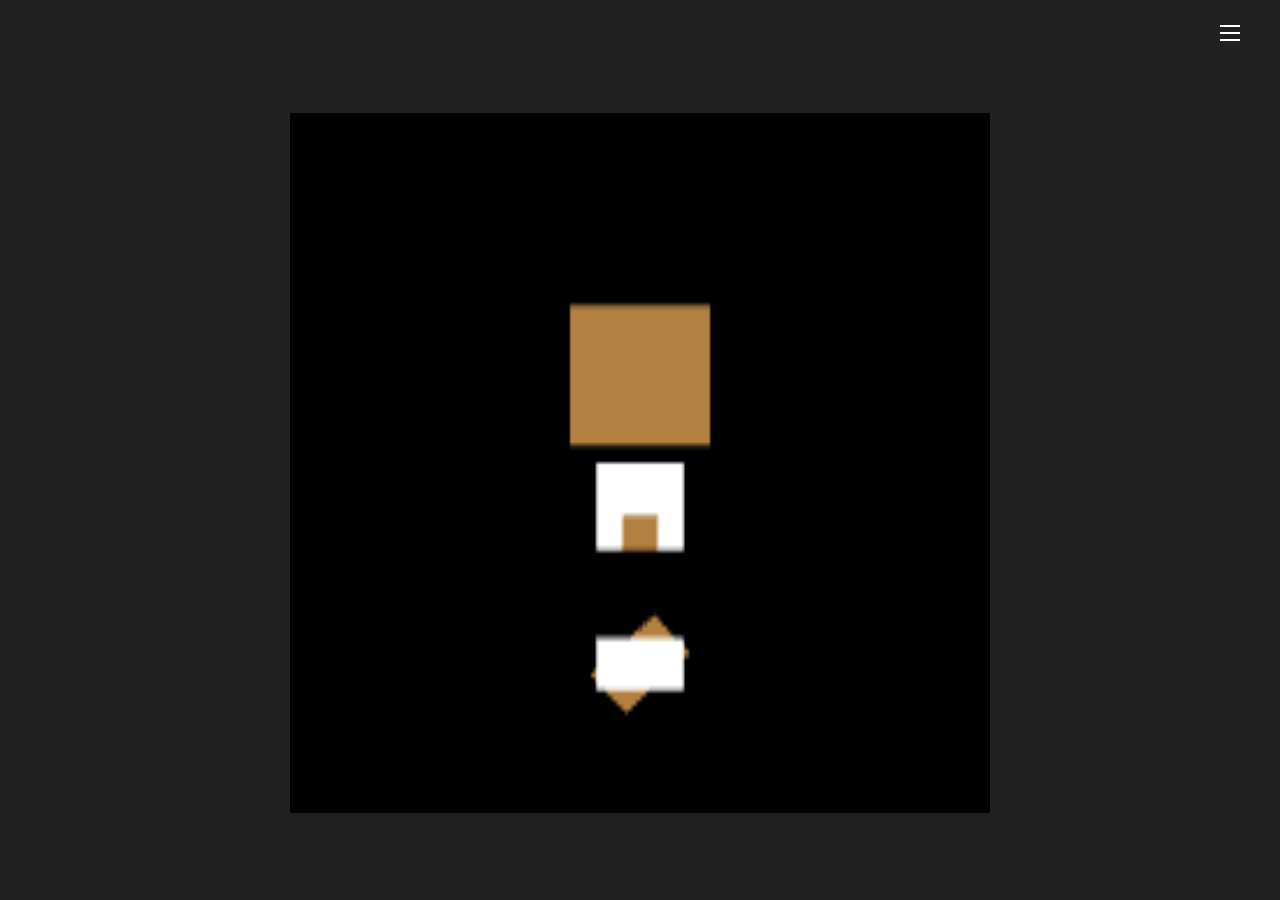
<file: index.html>
<!DOCTYPE html>
<html lang="en">
<head>
    <meta charset="UTF-8">
    <link rel="stylesheet" href="./assets/index.css">
</head>
<body>
    <div class="nav-right visible-xs">
        <div class="button" id="btn">
            <div class="bar top"></div>
            <div class="bar middle"></div>
            <div class="bar bottom"></div>
        </div>
    </div>

    <main>
        <nav>
            <canvas id="canvas"></canvas>
        </nav>      
    </main>
      
    <div class="sidebar">
        <div class="sidebar-list">
            <div>
                <input checked type="checkbox" onchange="toggleCentering()">
                Calcular centróide
            </div>
            <div class="listButtons">
                <button onclick="addElement('tri')">
                    <img src="assets/icons/tri.svg" width="50px" height="50px">
                </button>
                <button onclick="addElement('sqr')">
                    <img src="assets/icons/sqr.svg" width="50px" height="50px">
                </button>
                <button onclick="addElement('pen')">
                    <img src="assets/icons/pen.svg" width="50px" height="50px">
                </button>
                <button onclick="addElement('hex')">
                    <img src="assets/icons/hex.svg" width="50px" height="50px">
                </button>
            </div>
            <div class="elements" id="elements">
            </div>
            <button class="addElement" onclick="addElement()">
                Adicionar elemento
            </button>
        </div>
    </div>
    <script src="./assets/const.js"></script>
    <script src="./assets/index.js"></script>
</body>
</html>
</file>
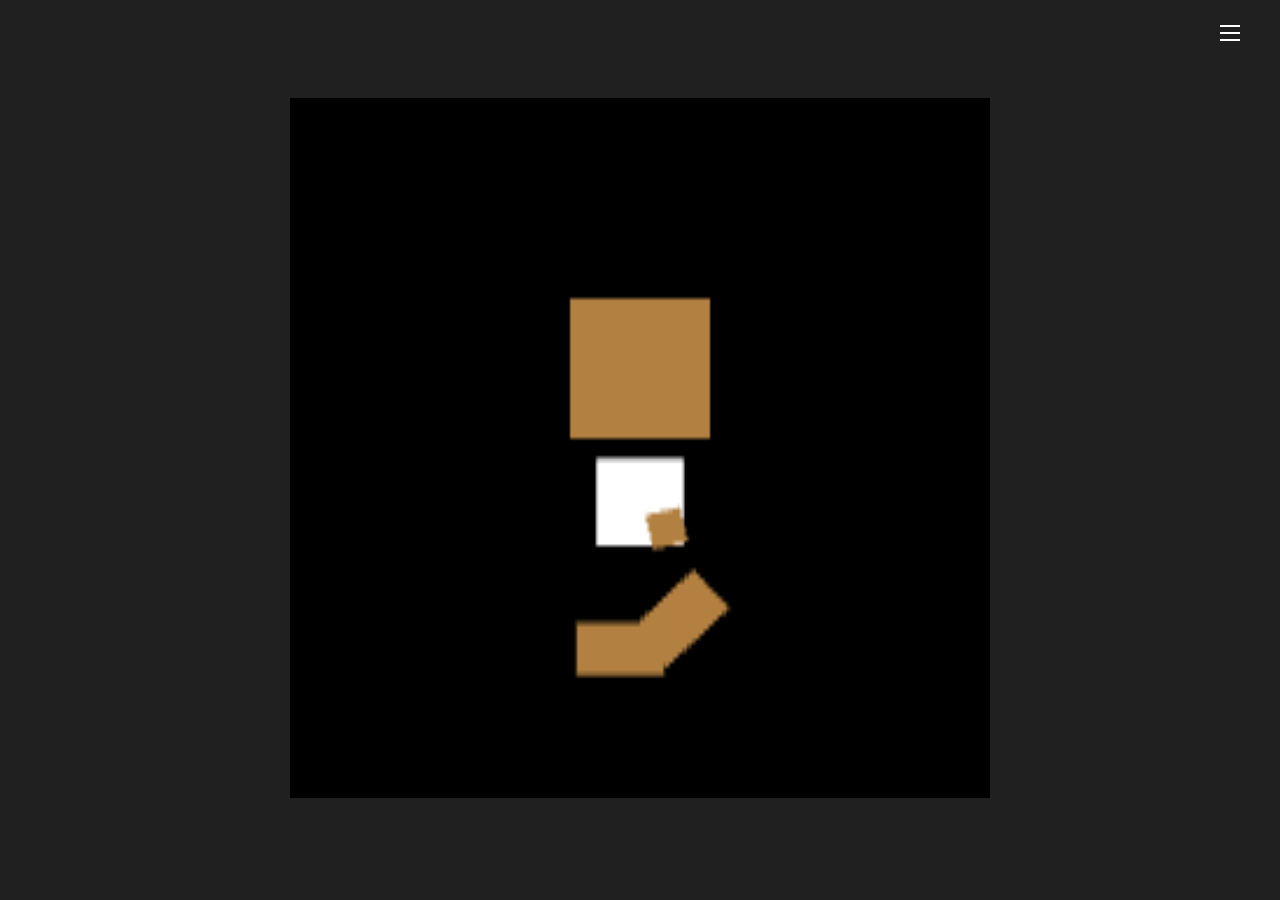
<file: animation2d/index.html>
<!DOCTYPE html>
<html lang="en">
<head>
    <meta charset="UTF-8">
    <link rel="stylesheet" href="./index.css">
</head>
<body>
    <div class="nav-right visible-xs">
        <div class="button" id="btn">
            <div class="bar top"></div>
            <div class="bar middle"></div>
            <div class="bar bottom"></div>
        </div>
    </div>

    <main>
        <nav>
            <canvas id="canvas"></canvas>
        </nav>      
    </main>
      
    <div class="sidebar">
        <div class="sidebar-list">
            <div>
                <input checked type="checkbox" onchange="toggleCentering()">
                Calcular centróide
            </div>
            <div class="listButtons">
                <button onclick="addElement('tri')">
                    <img src="../assets/icons/tri.svg" width="50px" height="50px">
                </button>
                <button onclick="addElement('sqr')">
                    <img src="../assets/icons/sqr.svg" width="50px" height="50px">
                </button>
                <button onclick="addElement('pen')">
                    <img src="../assets/icons/pen.svg" width="50px" height="50px">
                </button>
                <button onclick="addElement('hex')">
                    <img src="../assets/icons/hex.svg" width="50px" height="50px">
                </button>
            </div>
            <div class="elements" id="elements">
            </div>
            <button class="addElement" onclick="addElement()">
                Adicionar elemento
            </button>
        </div>
    </div>
    <script src="./const.js"></script>
    <script src="./index.js"></script>
</body>
</html>
</file>
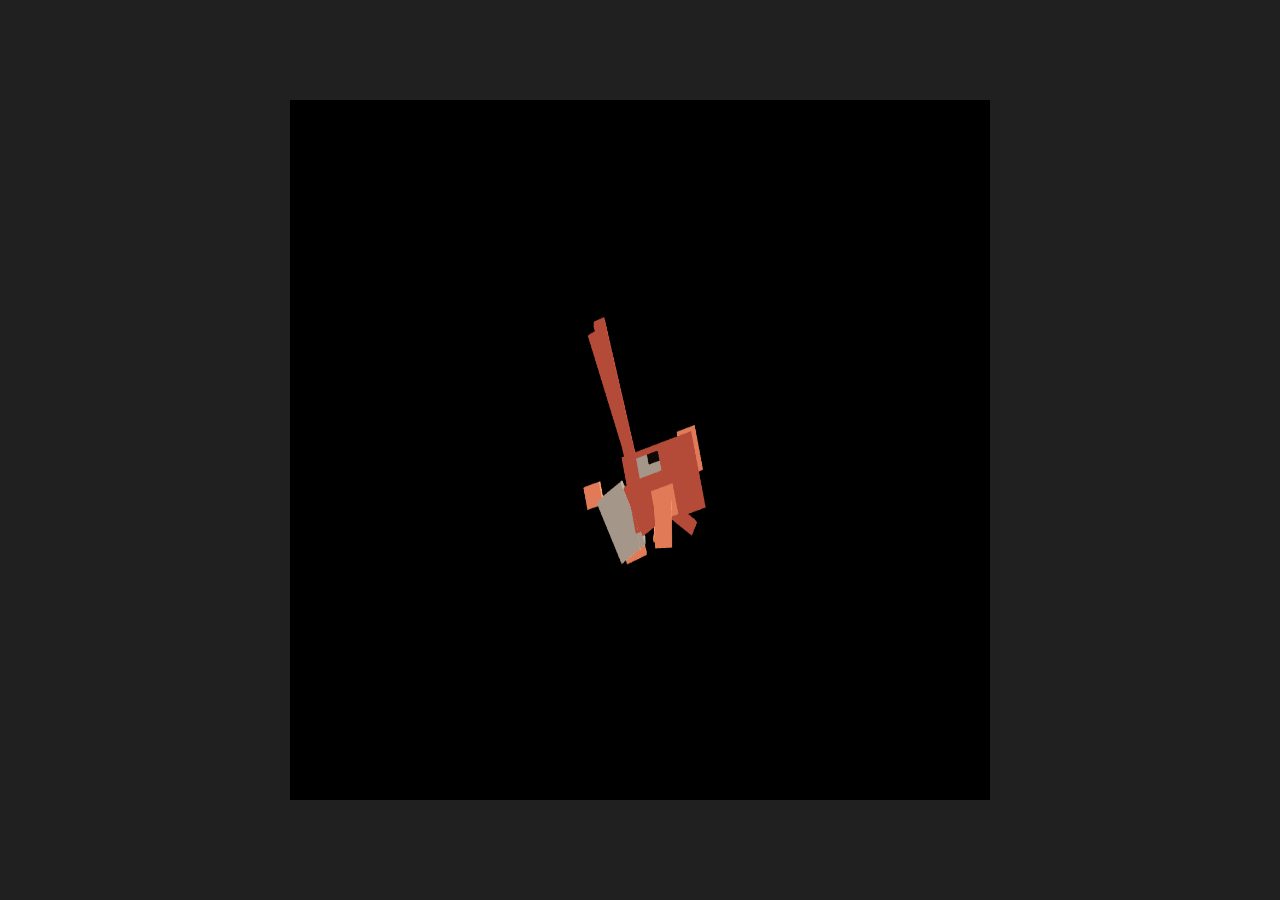
<file: animation3d/index.html>
<!DOCTYPE html>
<html lang="en">
<head>
    <meta charset="UTF-8">
    <meta name="viewport" content="width=device-width, initial-scale=1.0">
    <link rel="stylesheet" href="./index.css">
    <style>

    </style>
</head>
<body>
    <div id="world">
        <canvas id="glCanvas"></canvas>
    </div>
    <script src="./index.js"></script>
</body>
</html>
</file>
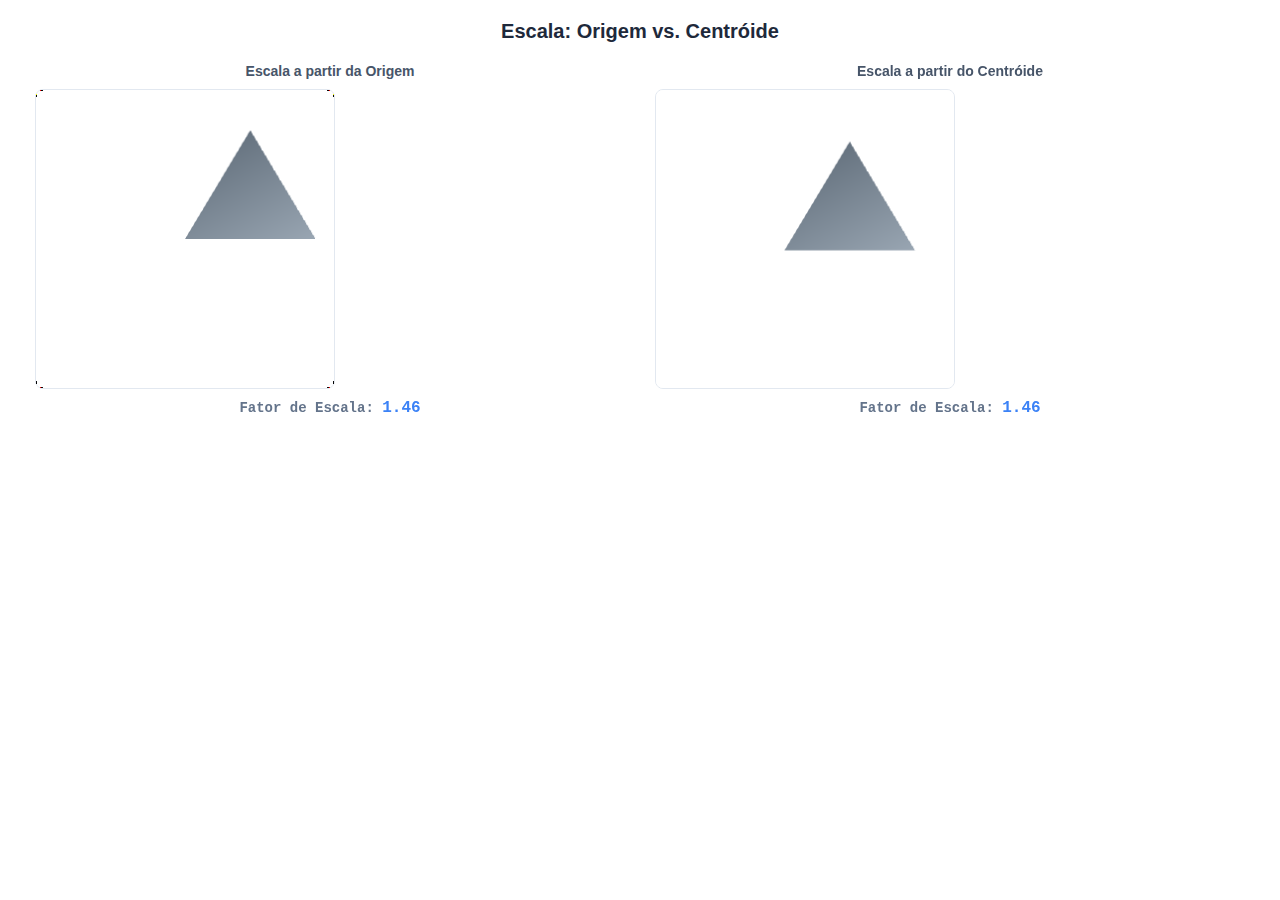
<file: escala_comparacao/index.html>
<!DOCTYPE html>
<html lang="pt-BR">
<head>
  <meta charset="UTF-8">
  <meta name="viewport" content="width=device-width, initial-scale=1.0">
  <title>Comparação: Escala com e sem Centróide</title>
  <link rel="stylesheet" href="./index.css">
</head>
<body>
  <h2>Escala: Origem vs. Centróide</h2>

  <div class="comparison">
    <div class="canvas-box">
      <h3>Escala a partir da Origem</h3>
      <canvas id="canvasOrigin" width="300" height="300"></canvas>
      <div class="scale-indicator">Fator de Escala: <span class="scale-value" id="scaleOrigin">1.00</span></div>
    </div>

    <div class="canvas-box">
      <h3>Escala a partir do Centróide</h3>
      <canvas id="canvasCentroid" width="300" height="300"></canvas>
      <div class="scale-indicator">Fator de Escala: <span class="scale-value" id="scaleCentroid">1.00</span></div>
    </div>
  </div>

    <script src="./index.js"></script>
</body>
</html>
</file>
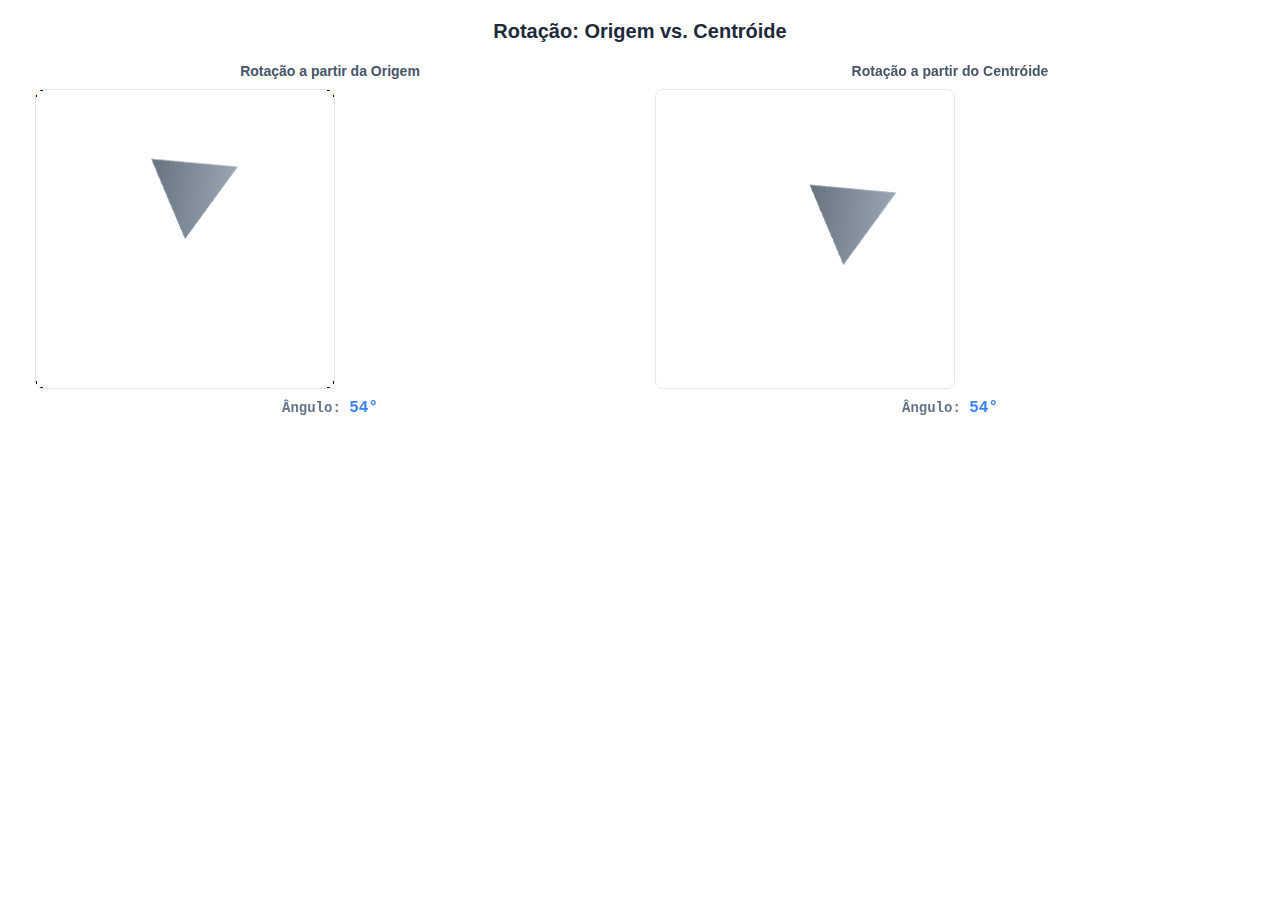
<file: rotacao_comparacao/index.html>
<!DOCTYPE html>
<html lang="pt-BR">
<head>
  <meta charset="UTF-8">
  <meta name="viewport" content="width=device-width, initial-scale=1.0">
  <title>Comparação: Rotação com e sem Centróide</title>
  <link rel="stylesheet" href="./index.css">
</head>
<body>
  <h2>Rotação: Origem vs. Centróide</h2>

  <div class="comparison">
    <div class="canvas-box">
      <h3>Rotação a partir da Origem</h3>
      <canvas id="canvasOrigin" width="300" height="300"></canvas>
      <div class="rotation-indicator">Ângulo: <span class="rotation-value" id="angleOrigin">0°</span></div>
    </div>

    <div class="canvas-box">
      <h3>Rotação a partir do Centróide</h3>
      <canvas id="canvasCentroid" width="300" height="300"></canvas>
      <div class="rotation-indicator">Ângulo: <span class="rotation-value" id="angleCentroid">0°</span></div>
    </div>
  </div>

  <script src="./index.js"></script>
</body>
</html>
</file>
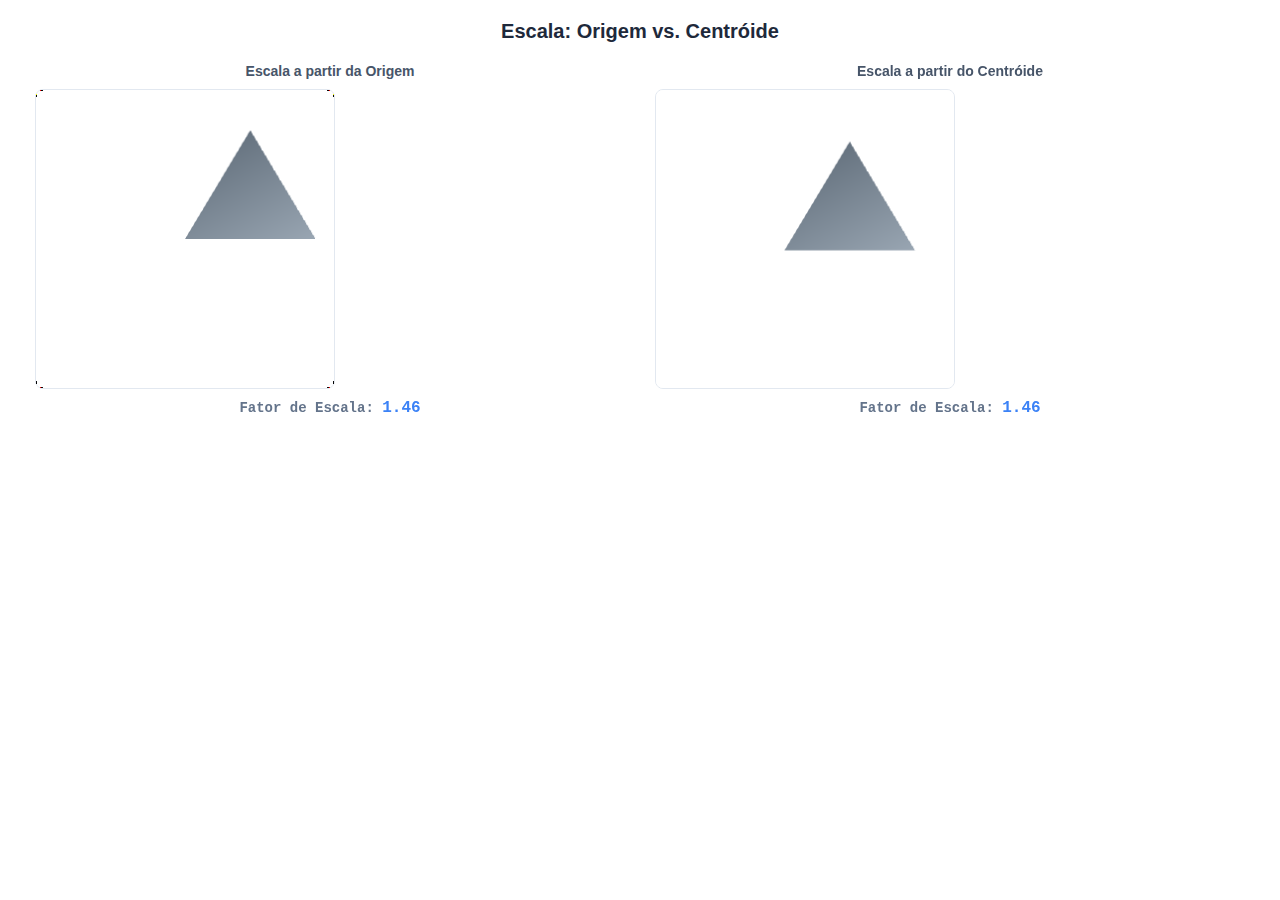
<file: escala_comparacao.html>
<!DOCTYPE html>
<html lang="pt-BR">
<head>
  <meta charset="UTF-8">
  <meta name="viewport" content="width=device-width, initial-scale=1.0">
  <title>Comparação: Escala com e sem Centróide</title>
  <style>
    * {
      margin: 0;
      padding: 0;
      box-sizing: border-box;
    }

    body {
      font-family: 'Segoe UI', Tahoma, Geneva, Verdana, sans-serif;
      background: white;
      padding: 20px;
    }

    h2 {
      text-align: center;
      color: #1e293b;
      margin-bottom: 20px;
      font-size: 20px;
      font-weight: 700;
    }

    .comparison {
      display: table;
      width: 100%;
      table-layout: fixed;
    }

    .canvas-box {
      display: table-cell;
      text-align: center;
      padding: 0 15px;
      vertical-align: top;
    }

    .canvas-box h3 {
      font-size: 14px;
      color: #475569;
      margin-bottom: 10px;
      font-weight: 600;
    }

    canvas {
      display: block;
      width: 300px;
      height: 300px;
      border: 1px solid #e2e8f0;
      border-radius: 8px;
      background: #ffffff;
    }

    .scale-indicator {
      margin-top: 10px;
      font-family: 'Courier New', monospace;
      font-size: 14px;
      color: #64748b;
      font-weight: 600;
    }

    .scale-value {
      color: #3b82f6;
      font-size: 16px;
    }

    @media (max-width: 900px) {
      .comparison {
        display: block;
      }

      .canvas-box {
        margin-bottom: 30px;
      }

      .canvas-box:last-child {
        margin-bottom: 0;
      }

      canvas {
        margin: 0 auto;
      }
    }
  </style>
</head>
<body>
  <h2>Escala: Origem vs. Centróide</h2>

  <div class="comparison">
    <div class="canvas-box">
      <h3>Escala a partir da Origem</h3>
      <canvas id="canvasOrigin" width="300" height="300"></canvas>
      <div class="scale-indicator">Fator de Escala: <span class="scale-value" id="scaleOrigin">1.00</span></div>
    </div>

    <div class="canvas-box">
      <h3>Escala a partir do Centróide</h3>
      <canvas id="canvasCentroid" width="300" height="300"></canvas>
      <div class="scale-indicator">Fator de Escala: <span class="scale-value" id="scaleCentroid">1.00</span></div>
    </div>
  </div>

  <script>
    const vsSource = `
      attribute vec2 aPosition;
      attribute vec3 aColor;
      uniform vec2 uScale;
      uniform vec2 uCentroid;
      uniform bool uUseCentroid;
      varying vec3 vColor;

      void main(void) {
        vec2 pos = aPosition;

        if (uUseCentroid) {
          pos = pos - uCentroid;
          pos = pos * uScale;
          pos = pos + uCentroid;
        } else {
          pos = pos * uScale;
        }

        gl_Position = vec4(pos, 0.0, 1.0);
        vColor = aColor;
      }
    `;

    const fsSource = `
      precision mediump float;
      varying vec3 vColor;

      void main(void) {
        gl_FragColor = vec4(vColor, 1.0);
      }
    `;

    const vsGrid = `
      attribute vec2 aPosition;
      uniform vec3 uColor;
      varying vec3 vColor;

      void main(void) {
        gl_Position = vec4(aPosition, 0.0, 1.0);
        vColor = uColor;
      }
    `;

    const fsGrid = `
      precision mediump float;
      varying vec3 vColor;

      void main(void) {
        gl_FragColor = vec4(vColor, 0.2);
      }
    `;

    let glOrigin, glCentroid;
    let programOrigin, programCentroid, gridProgramOrigin, gridProgramCentroid;
    let buffersOrigin, buffersCentroid, gridBuffers;
    let scale = 1.0;
    let scaleDirection = 1;
    let animationSpeed = 0.01;

    const triangleVertices = [
      0.3,  0.5,
      0.0,  0.0,
      0.6,  0.0,
    ];

    const centroid = [
      (triangleVertices[0] + triangleVertices[2] + triangleVertices[4]) / 3,
      (triangleVertices[1] + triangleVertices[3] + triangleVertices[5]) / 3
    ];

    const colors = [
      0.4, 0.45, 0.5,
      0.5, 0.55, 0.6,
      0.6, 0.65, 0.7,
    ];

    const gridLines = [];
    for (let i = -1; i <= 1; i += 0.2) {
      gridLines.push(i, -1, i, 1);
      gridLines.push(-1, i, 1, i);
    }

    const axesLines = [
      -1, 0, 1, 0,
      0, -1, 0, 1,
    ];

    function initWebGL(canvas) {
      const gl = canvas.getContext('webgl', { antialias: true });
      if (!gl) {
        alert('WebGL não está disponível.');
        return null;
      }
      return gl;
    }

    function initShaderProgram(gl, vsSource, fsSource) {
      const vertexShader = loadShader(gl, gl.VERTEX_SHADER, vsSource);
      const fragmentShader = loadShader(gl, gl.FRAGMENT_SHADER, fsSource);
      const shaderProgram = gl.createProgram();
      gl.attachShader(shaderProgram, vertexShader);
      gl.attachShader(shaderProgram, fragmentShader);
      gl.linkProgram(shaderProgram);
      if (!gl.getProgramParameter(shaderProgram, gl.LINK_STATUS)) {
        console.error('Shader program failed: ' + gl.getProgramInfoLog(shaderProgram));
        return null;
      }
      return shaderProgram;
    }

    function loadShader(gl, type, source) {
      const shader = gl.createShader(type);
      gl.shaderSource(shader, source);
      gl.compileShader(shader);
      if (!gl.getShaderParameter(shader, gl.COMPILE_STATUS)) {
        console.error('Shader compile error: ' + gl.getShaderInfoLog(shader));
        gl.deleteShader(shader);
        return null;
      }
      return shader;
    }

    function initBuffers(gl) {
      const positionBuffer = gl.createBuffer();
      gl.bindBuffer(gl.ARRAY_BUFFER, positionBuffer);
      gl.bufferData(gl.ARRAY_BUFFER, new Float32Array(triangleVertices), gl.STATIC_DRAW);

      const colorBuffer = gl.createBuffer();
      gl.bindBuffer(gl.ARRAY_BUFFER, colorBuffer);
      gl.bufferData(gl.ARRAY_BUFFER, new Float32Array(colors), gl.STATIC_DRAW);

      return { position: positionBuffer, color: colorBuffer };
    }

    function initGridBuffers(gl) {
      const gridBuffer = gl.createBuffer();
      gl.bindBuffer(gl.ARRAY_BUFFER, gridBuffer);
      gl.bufferData(gl.ARRAY_BUFFER, new Float32Array(gridLines), gl.STATIC_DRAW);

      const axesBuffer = gl.createBuffer();
      gl.bindBuffer(gl.ARRAY_BUFFER, axesBuffer);
      gl.bufferData(gl.ARRAY_BUFFER, new Float32Array(axesLines), gl.STATIC_DRAW);

      return { grid: gridBuffer, axes: axesBuffer };
    }

    function drawGrid(gl, gridProgram, gridBuffers) {
      gl.useProgram(gridProgram.program);

      gl.bindBuffer(gl.ARRAY_BUFFER, gridBuffers.grid);
      gl.vertexAttribPointer(gridProgram.attribLocations.position, 2, gl.FLOAT, false, 0, 0);
      gl.enableVertexAttribArray(gridProgram.attribLocations.position);
      gl.uniform3f(gridProgram.uniformLocations.color, 0.8, 0.8, 0.8);
      gl.drawArrays(gl.LINES, 0, gridLines.length / 2);

      gl.bindBuffer(gl.ARRAY_BUFFER, gridBuffers.axes);
      gl.vertexAttribPointer(gridProgram.attribLocations.position, 2, gl.FLOAT, false, 0, 0);
      gl.uniform3f(gridProgram.uniformLocations.color, 0.5, 0.5, 0.5);
      gl.drawArrays(gl.LINES, 0, 4);
    }

    function drawCentroidMarker(gl, gridProgram, showCentroid) {
      if (!showCentroid) return;

      const markerSize = 0.05;
      const centroidMarker = [
        centroid[0] - markerSize, centroid[1], centroid[0] + markerSize, centroid[1],
        centroid[0], centroid[1] - markerSize, centroid[0], centroid[1] + markerSize,
      ];

      const markerBuffer = gl.createBuffer();
      gl.bindBuffer(gl.ARRAY_BUFFER, markerBuffer);
      gl.bufferData(gl.ARRAY_BUFFER, new Float32Array(centroidMarker), gl.STATIC_DRAW);

      gl.vertexAttribPointer(gridProgram.attribLocations.position, 2, gl.FLOAT, false, 0, 0);
      gl.uniform3f(gridProgram.uniformLocations.color, 0.98, 0.74, 0.14);
      gl.drawArrays(gl.LINES, 0, 4);
    }

    function drawScene(gl, programInfo, buffers, gridProgram, gridBuffers, useCentroid, currentScale) {
      gl.clearColor(1.0, 1.0, 1.0, 1.0);
      gl.clear(gl.COLOR_BUFFER_BIT);
      gl.enable(gl.BLEND);
      gl.blendFunc(gl.SRC_ALPHA, gl.ONE_MINUS_SRC_ALPHA);

      drawGrid(gl, gridProgram, gridBuffers);
      drawCentroidMarker(gl, gridProgram, useCentroid);

      gl.bindBuffer(gl.ARRAY_BUFFER, buffers.position);
      gl.vertexAttribPointer(programInfo.attribLocations.position, 2, gl.FLOAT, false, 0, 0);
      gl.enableVertexAttribArray(programInfo.attribLocations.position);

      gl.bindBuffer(gl.ARRAY_BUFFER, buffers.color);
      gl.vertexAttribPointer(programInfo.attribLocations.color, 3, gl.FLOAT, false, 0, 0);
      gl.enableVertexAttribArray(programInfo.attribLocations.color);

      gl.useProgram(programInfo.program);
      gl.uniform2f(programInfo.uniformLocations.scale, currentScale, currentScale);
      gl.uniform2f(programInfo.uniformLocations.centroid, centroid[0], centroid[1]);
      gl.uniform1i(programInfo.uniformLocations.useCentroid, useCentroid ? 1 : 0);

      gl.drawArrays(gl.TRIANGLES, 0, 3);
    }

    function animate() {
      scale += scaleDirection * animationSpeed;

      if (scale >= 2.8) {
        scale = 2.8;
        scaleDirection = -1;
      } else if (scale <= 0.5) {
        scale = 0.5;
        scaleDirection = 1;
      }

      document.getElementById('scaleOrigin').textContent = scale.toFixed(2);
      document.getElementById('scaleCentroid').textContent = scale.toFixed(2);

      drawScene(glOrigin, programOrigin, buffersOrigin, gridProgramOrigin, gridBuffers, false, scale);
      drawScene(glCentroid, programCentroid, buffersCentroid, gridProgramCentroid, gridBuffers, true, scale);

      requestAnimationFrame(animate);
    }

    function main() {
      const canvasOrigin = document.getElementById('canvasOrigin');
      glOrigin = initWebGL(canvasOrigin);
      if (!glOrigin) return;

      const shaderProgramOrigin = initShaderProgram(glOrigin, vsSource, fsSource);
      const gridShaderOrigin = initShaderProgram(glOrigin, vsGrid, fsGrid);

      programOrigin = {
        program: shaderProgramOrigin,
        attribLocations: {
          position: glOrigin.getAttribLocation(shaderProgramOrigin, 'aPosition'),
          color: glOrigin.getAttribLocation(shaderProgramOrigin, 'aColor'),
        },
        uniformLocations: {
          scale: glOrigin.getUniformLocation(shaderProgramOrigin, 'uScale'),
          centroid: glOrigin.getUniformLocation(shaderProgramOrigin, 'uCentroid'),
          useCentroid: glOrigin.getUniformLocation(shaderProgramOrigin, 'uUseCentroid'),
        },
      };

      gridProgramOrigin = {
        program: gridShaderOrigin,
        attribLocations: {
          position: glOrigin.getAttribLocation(gridShaderOrigin, 'aPosition'),
        },
        uniformLocations: {
          color: glOrigin.getUniformLocation(gridShaderOrigin, 'uColor'),
        },
      };

      buffersOrigin = initBuffers(glOrigin);
      gridBuffers = initGridBuffers(glOrigin);

      const canvasCentroid = document.getElementById('canvasCentroid');
      glCentroid = initWebGL(canvasCentroid);
      if (!glCentroid) return;

      const shaderProgramCentroid = initShaderProgram(glCentroid, vsSource, fsSource);
      const gridShaderCentroid = initShaderProgram(glCentroid, vsGrid, fsGrid);

      programCentroid = {
        program: shaderProgramCentroid,
        attribLocations: {
          position: glCentroid.getAttribLocation(shaderProgramCentroid, 'aPosition'),
          color: glCentroid.getAttribLocation(shaderProgramCentroid, 'aColor'),
        },
        uniformLocations: {
          scale: glCentroid.getUniformLocation(shaderProgramCentroid, 'uScale'),
          centroid: glCentroid.getUniformLocation(shaderProgramCentroid, 'uCentroid'),
          useCentroid: glCentroid.getUniformLocation(shaderProgramCentroid, 'uUseCentroid'),
        },
      };

      gridProgramCentroid = {
        program: gridShaderCentroid,
        attribLocations: {
          position: glCentroid.getAttribLocation(gridShaderCentroid, 'aPosition'),
        },
        uniformLocations: {
          color: glCentroid.getUniformLocation(gridShaderCentroid, 'uColor'),
        },
      };

      buffersCentroid = initBuffers(glCentroid);

      animate();
    }

    window.onload = main;
  </script>
</body>
</html>
</file>
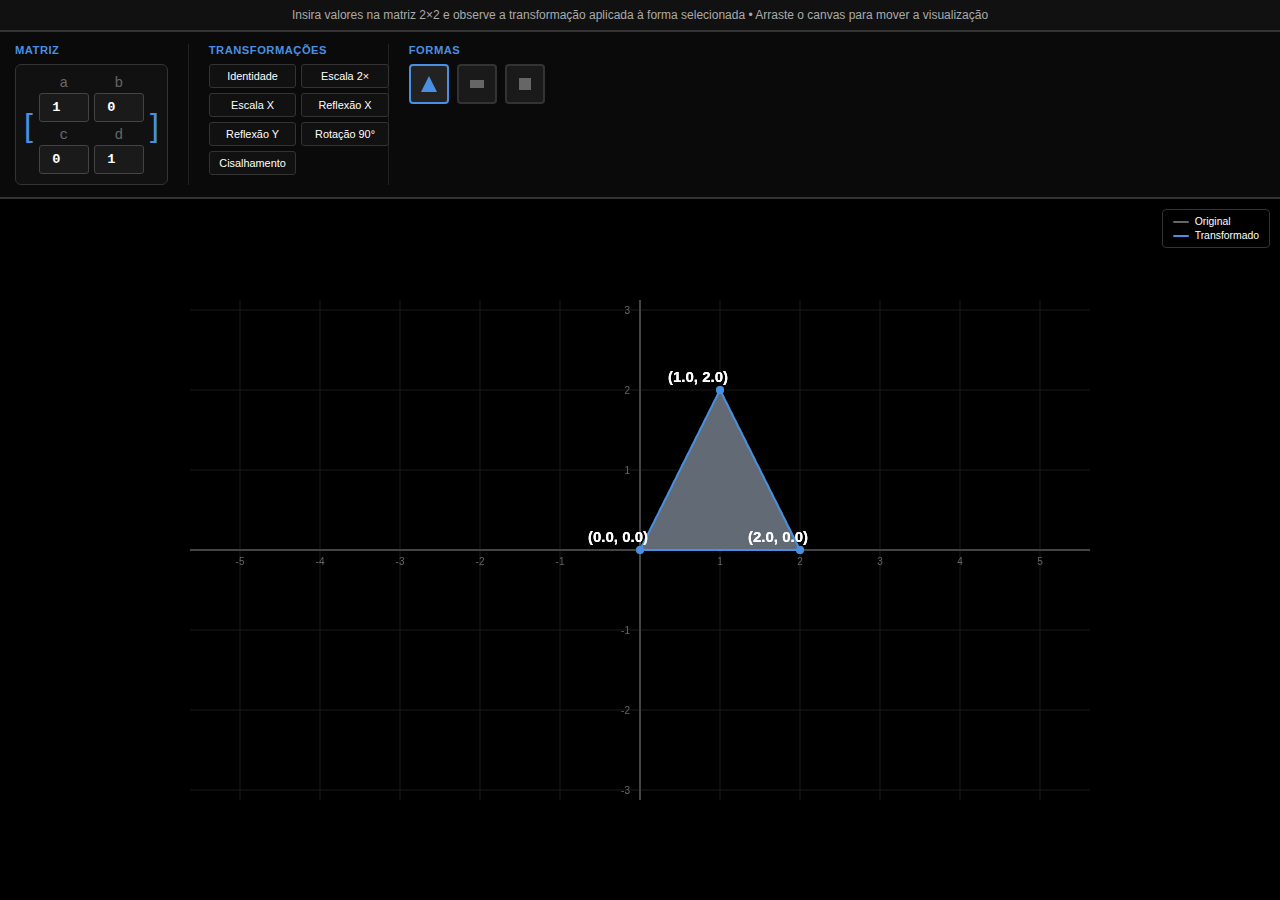
<file: matriz.html>
<!DOCTYPE html>
<html lang="pt-BR">
<head>
    <meta charset="UTF-8">
    <meta name="viewport" content="width=device-width, initial-scale=1.0">
    <title>Transformações Matriciais</title>
    <style>
        * {
            margin: 0;
            padding: 0;
            box-sizing: border-box;
        }
        body {
            font-family: 'Arial', sans-serif;
            background: #000;
            color: #fff;
            overflow: hidden;
            height: 100vh;
        }
        .container {
            display: flex;
            flex-direction: column;
            height: 100vh;
            overflow: hidden;
        }
        .header {
            background: #111;
            border-bottom: 2px solid #333;
            padding: 8px 15px;
            text-align: center;
            flex-shrink: 0;
        }
        .header p {
            font-size: 0.75rem;
            color: #aaa;
            margin: 0;
        }
        .main-content {
            display: flex;
            flex-direction: column;
            flex: 1;
            min-height: 0;
        }
        .controls {
            background: #0a0a0a;
            border-bottom: 2px solid #333;
            padding: 12px 15px;
            overflow-x: auto;
            overflow-y: hidden;
            flex-shrink: 0;
        }
        .controls-inner {
            display: flex;
            gap: 20px;
            min-width: min-content;
        }
        .section {
            flex-shrink: 0;
            padding-right: 20px;
            border-right: 1px solid #222;
        }
        .section:last-child {
            border-right: none;
            padding-right: 0;
        }
        .section-title {
            font-size: 0.7rem;
            color: #4a90e2;
            margin-bottom: 8px;
            text-transform: uppercase;
            letter-spacing: 0.5px;
            font-weight: 600;
            white-space: nowrap;
        }
        .matrix-display {
            background: #111;
            border: 1px solid #333;
            border-radius: 6px;
            padding: 10px 8px;
            display: flex;
            align-items: center;
            justify-content: center;
            gap: 6px;
        }
        .bracket {
            font-size: 2rem;
            color: #4a90e2;
            text-align: center;
            line-height: 1;
            font-weight: 100;
        }
        .matrix-inputs {
            display: grid;
            grid-template-columns: repeat(2, 1fr);
            gap: 5px;
        }
        .input-wrapper {
            display: flex;
            flex-direction: column;
            gap: 2px;
        }
        .input-label {
            font-size: 0.9rem;
            color: #666;
            font-family: 'Courier New', monospace;
            text-align: center;
        }
        .matrix-input {
            background: #1a1a1a;
            border: 1px solid #444;
            color: #fff;
            padding: 6px 4px;
            text-align: center;
            font-size: 0.85rem;
            border-radius: 3px;
            font-family: 'Courier New', monospace;
            font-weight: bold;
            transition: all 0.2s;
            width: 50px;
        }
        .matrix-input:focus {
            outline: none;
            border-color: #4a90e2;
            background: #222;
        }
        .matrix-input:hover {
            border-color: #4a90e2;
        }
        .presets-grid {
            display: grid;
            grid-template-columns: repeat(2, 1fr);
            gap: 5px;
            width: 180px;
        }
        .preset-btn {
            background: #111;
            border: 1px solid #333;
            color: #fff;
            padding: 5px 8px;
            border-radius: 3px;
            cursor: pointer;
            font-size: 0.68rem;
            transition: all 0.2s;
            white-space: nowrap;
            text-align: center;
        }
        .preset-btn:hover {
            background: #1a1a1a;
            border-color: #4a90e2;
            transform: scale(1.02);
        }
        .preset-name {
            font-weight: 500;
        }
        .preset-matrix {
            display: none;
        }
        .preset-section {
            width: 180px;
        }
        .info-section {
            max-width: 280px;
        }
        .info-box {
            background: #111;
            border: 1px solid #333;
            border-radius: 4px;
            padding: 8px 10px;
            font-size: 0.65rem;
            color: #888;
            line-height: 1.3;
        }
        .info-box strong {
            color: #4a90e2;
            display: block;
            margin-bottom: 4px;
            font-size: 0.65rem;
        }
        /* .formula {
            font-family: 'Courier New', monospace;
            background: #000;
            padding: 4px 6px;
            border-radius: 3px;
            margin-top: 4px;
            font-size: 0.9rem;
            color: #aaa;
        } */
        .shape-selector {
            display: flex;
            gap: 8px;
            margin-top: 8px;
            justify-content: center;
        }
        .shape-btn {
            background: #1a1a1a;
            border: 2px solid #333;
            width: 40px;
            height: 40px;
            border-radius: 4px;
            cursor: pointer;
            transition: all 0.2s;
            display: flex;
            align-items: center;
            justify-content: center;
            position: relative;
        }
        .shape-btn:hover {
            border-color: #4a90e2;
            transform: scale(1.05);
        }
        .shape-btn.active {
            border-color: #4a90e2;
            background: #222;
        }
        .shape-btn svg {
            width: 24px;
            height: 24px;
            fill: #666;
            transition: fill 0.2s;
        }
        .shape-btn:hover svg,
        .shape-btn.active svg {
            fill: #4a90e2;
        }
        .canvas-wrapper {
            flex: 1;
            background: #000;
            display: flex;
            align-items: center;
            justify-content: center;
            position: relative;
        }
        canvas {
            display: block;
            max-width: 100%;
            max-height: 100%;
        }
        .legend {
            position: absolute;
            top: 10px;
            right: 10px;
            background: rgba(0, 0, 0, 0.9);
            border: 1px solid #333;
            border-radius: 4px;
            padding: 6px 10px;
            font-size: 0.65rem;
        }
        .legend-item {
            display: flex;
            align-items: center;
            gap: 6px;
            margin-bottom: 3px;
        }
        .legend-item:last-child {
            margin-bottom: 0;
        }
        .legend-color {
            width: 16px;
            height: 2px;
            border-radius: 1px;
        }
        .canvas-drag-hint {
            position: absolute;
            bottom: 10px;
            left: 10px;
            background: rgba(0, 0, 0, 0.9);
            border: 1px solid #333;
            border-radius: 4px;
            padding: 4px 8px;
            font-size: 0.6rem;
            color: #666;
        }
    </style>
</head>
<body>
    <div class="container">
        <div class="header">
            <p>Insira valores na matriz 2×2 e observe a transformação aplicada à forma selecionada • Arraste o canvas para mover a visualização</p>
        </div>

        <div class="main-content">
            <div class="controls">
                <div class="controls-inner">
                    <div class="section">
                        <div class="section-title">Matriz</div>
                        <div class="matrix-display">
                            <span class="bracket">[</span>
                            <div class="matrix-inputs">
                                <div class="input-wrapper">
                                    <span class="input-label">a</span>
                                    <input type="number" id="m00" class="matrix-input" value="1" step="0.1">
                                </div>
                                <div class="input-wrapper">
                                    <span class="input-label">b</span>
                                    <input type="number" id="m01" class="matrix-input" value="0" step="0.1">
                                </div>
                                <div class="input-wrapper">
                                    <span class="input-label">c</span>
                                    <input type="number" id="m10" class="matrix-input" value="0" step="0.1">
                                </div>
                                <div class="input-wrapper">
                                    <span class="input-label">d</span>
                                    <input type="number" id="m11" class="matrix-input" value="1" step="0.1">
                                </div>
                            </div>
                            <span class="bracket">]</span>
                        </div>
                    </div>

                    <div class="section preset-section">
                        <div class="section-title">Transformações</div>
                        <div class="presets-grid">
                            <button class="preset-btn" onclick="applyPreset('identity')">
                                <span class="preset-name">Identidade</span>
                            </button>
                            <button class="preset-btn" onclick="applyPreset('scale2')">
                                <span class="preset-name">Escala 2×</span>
                            </button>
                            <button class="preset-btn" onclick="applyPreset('scaleX')">
                                <span class="preset-name">Escala X</span>
                            </button>
                            <button class="preset-btn" onclick="applyPreset('reflectX')">
                                <span class="preset-name">Reflexão X</span>
                            </button>
                            <button class="preset-btn" onclick="applyPreset('reflectY')">
                                <span class="preset-name">Reflexão Y</span>
                            </button>
                            <button class="preset-btn" onclick="applyPreset('rotate90')">
                                <span class="preset-name">Rotação 90°</span>
                            </button>
                            <button class="preset-btn" onclick="applyPreset('shearX')">
                                <span class="preset-name">Cisalhamento</span>
                            </button>
                        </div>
                    </div>

                    <div class="section info-section">
                        <div class="section-title">Formas</div>
                        <!-- <div class="info-box">
                            <strong>Multiplicação Matriz × Vetor</strong>
                            <div class="formula">x' = a×x + b×y<br>y' = c×x + d×y</div>
                        </div> -->
                        <div class="shape-selector">
                            <button class="shape-btn active" onclick="selectShape('triangle')" id="btn-triangle" title="Triângulo">
                                <svg viewBox="0 0 24 24">
                                    <polygon points="12,4 20,20 4,20"/>
                                </svg>
                            </button>
                            <button class="shape-btn" onclick="selectShape('rectangle')" id="btn-rectangle" title="Retângulo">
                                <svg viewBox="0 0 24 24">
                                    <rect x="5" y="8" width="14" height="8"/>
                                </svg>
                            </button>
                            <button class="shape-btn" onclick="selectShape('square')" id="btn-square" title="Quadrado">
                                <svg viewBox="0 0 24 24">
                                    <rect x="6" y="6" width="12" height="12"/>
                                </svg>
                            </button>
                        </div>
                    </div>
                </div>
            </div>

            <div class="canvas-wrapper">
                <canvas id="canvas" width="900" height="500"></canvas>
                <div class="legend">
                    <div class="legend-item">
                        <div class="legend-color" style="background: #666;"></div>
                        <span>Original</span>
                    </div>
                    <div class="legend-item">
                        <div class="legend-color" style="background: #4a90e2;"></div>
                        <span>Transformado</span>
                    </div>
                </div>
            </div>
        </div>
    </div>

    <script>
        const canvas = document.getElementById('canvas');
        const ctx = canvas.getContext('2d');

        // Elementos da matriz
        const m00 = document.getElementById('m00');
        const m01 = document.getElementById('m01');
        const m10 = document.getElementById('m10');
        const m11 = document.getElementById('m11');

        // Centro do canvas e controle de pan
        let offset = { x: 0, y: 0 };
        let isDragging = false;
        let lastMousePos = { x: 0, y: 0 };
        const baseOrigin = { x: canvas.width / 2, y: canvas.height / 2 };
        const scale = 80;

        function getOrigin() {
            return {
                x: baseOrigin.x + offset.x,
                y: baseOrigin.y + offset.y
            };
        }

        // Formas geométricas disponíveis
        const shapes = {
            triangle: [
                { x: 0, y: 0 },
                { x: 2, y: 0 },
                { x: 1, y: 2 }
            ],
            rectangle: [
                { x: 0, y: 0 },
                { x: 3, y: 0 },
                { x: 3, y: 1.5 },
                { x: 0, y: 1.5 }
            ],
            square: [
                { x: 0, y: 0 },
                { x: 2, y: 0 },
                { x: 2, y: 2 },
                { x: 0, y: 2 }
            ]
        };

        // Forma atualmente selecionada
        let currentShape = 'triangle';
        let originalShape = shapes[currentShape];

        // Função para selecionar forma
        function selectShape(shapeName) {
            currentShape = shapeName;
            originalShape = shapes[shapeName];

            // Atualiza botões
            document.querySelectorAll('.shape-btn').forEach(btn => {
                btn.classList.remove('active');
            });
            document.getElementById(`btn-${shapeName}`).classList.add('active');

            draw();
        }

        // Presets de transformações
        const presets = {
            identity: [1, 0, 0, 1],
            scale2: [2, 0, 0, 2],
            scaleX: [2, 0, 0, 1],
            reflectX: [1, 0, 0, -1],
            reflectY: [-1, 0, 0, 1],
            rotate90: [0, -1, 1, 0],
            shearX: [1, 0.5, 0, 1]
        };

        function applyPreset(presetName) {
            const [a, b, c, d] = presets[presetName];
            m00.value = a;
            m01.value = b;
            m10.value = c;
            m11.value = d;
            draw();
        }

        function applyMatrix(point, matrix) {
            const [a, b, c, d] = matrix;
            return {
                x: a * point.x + b * point.y,
                y: c * point.x + d * point.y
            };
        }

        function toCanvasCoords(point) {
            const origin = getOrigin();
            return {
                x: origin.x + point.x * scale,
                y: origin.y - point.y * scale
            };
        }

        function drawPolygon(vertices, color, lineWidth, dashed = false) {
            if (vertices.length === 0) return;

            ctx.strokeStyle = color;
            ctx.fillStyle = color + '20';
            ctx.lineWidth = lineWidth;

            if (dashed) {
                ctx.setLineDash([5, 5]);
            } else {
                ctx.setLineDash([]);
            }

            ctx.beginPath();
            const first = toCanvasCoords(vertices[0]);
            ctx.moveTo(first.x, first.y);

            for (let i = 1; i < vertices.length; i++) {
                const point = toCanvasCoords(vertices[i]);
                ctx.lineTo(point.x, point.y);
            }

            ctx.closePath();
            ctx.fill();
            ctx.stroke();

            // Desenha vértices
            const showVertices = vertices.length <= 4;
            if (showVertices) {
                ctx.setLineDash([]);
                vertices.forEach((vertex, index) => {
                    const canvasPoint = toCanvasCoords(vertex);
                    ctx.beginPath();
                    ctx.arc(canvasPoint.x, canvasPoint.y, 4, 0, Math.PI * 2);
                    ctx.fillStyle = color;
                    ctx.fill();

                    // Label do vértice
                    ctx.fillStyle = '#fff';
                    ctx.font = 'bold 15px Arial';
                    ctx.fillText(
                        `(${vertex.x.toFixed(1)}, ${vertex.y.toFixed(1)})`,
                        canvasPoint.x + 8,
                        canvasPoint.y - 8
                    );
                });
            }
        }

        function drawGrid() {
            const origin = getOrigin();
            ctx.strokeStyle = '#1a1a1a';
            ctx.lineWidth = 1;

            // Grade vertical
            for (let x = -10; x <= 10; x++) {
                ctx.beginPath();
                ctx.moveTo(origin.x + x * scale, 0);
                ctx.lineTo(origin.x + x * scale, canvas.height);
                ctx.stroke();
            }

            // Grade horizontal
            for (let y = -10; y <= 10; y++) {
                ctx.beginPath();
                ctx.moveTo(0, origin.y + y * scale);
                ctx.lineTo(canvas.width, origin.y + y * scale);
                ctx.stroke();
            }

            // Eixos principais
            ctx.strokeStyle = '#444';
            ctx.lineWidth = 2;

            // Eixo X
            ctx.beginPath();
            ctx.moveTo(0, origin.y);
            ctx.lineTo(canvas.width, origin.y);
            ctx.stroke();

            // Eixo Y
            ctx.beginPath();
            ctx.moveTo(origin.x, 0);
            ctx.lineTo(origin.x, canvas.height);
            ctx.stroke();

            // Marcações
            ctx.fillStyle = '#666';
            ctx.font = '10px Arial';
            ctx.textAlign = 'center';

            for (let i = -10; i <= 10; i++) {
                if (i !== 0) {
                    const x = origin.x + i * scale;
                    if (x > 0 && x < canvas.width) {
                        ctx.fillText(i.toString(), x, origin.y + 15);
                    }
                }
            }

            ctx.textAlign = 'right';
            for (let i = -10; i <= 10; i++) {
                if (i !== 0) {
                    const y = origin.y - i * scale;
                    if (y > 0 && y < canvas.height) {
                        ctx.fillText(i.toString(), origin.x - 10, y + 4);
                    }
                }
            }
        }

        function draw() {
            ctx.clearRect(0, 0, canvas.width, canvas.height);

            drawGrid();

            // Obtém valores da matriz
            const matrix = [
                parseFloat(m00.value) || 0,
                parseFloat(m01.value) || 0,
                parseFloat(m10.value) || 0,
                parseFloat(m11.value) || 0
            ];

            // Aplica transformação
            const transformedShape = originalShape.map(point =>
                applyMatrix(point, matrix)
            );

            // Desenha forma original (tracejado, cinza)
            drawPolygon(originalShape, '#555', 2, true);

            // Desenha forma transformada (sólido, azul)
            drawPolygon(transformedShape, '#4a90e2', 2, false);
        }

        // Event listeners para inputs
        [m00, m01, m10, m11].forEach(input => {
            input.addEventListener('input', draw);
        });

        // Event listeners para pan (arrastar canvas)
        canvas.addEventListener('mousedown', (e) => {
            isDragging = true;
            lastMousePos = { x: e.offsetX, y: e.offsetY };
            canvas.style.cursor = 'grabbing';
        });

        canvas.addEventListener('mousemove', (e) => {
            if (isDragging) {
                const dx = e.offsetX - lastMousePos.x;
                const dy = e.offsetY - lastMousePos.y;

                offset.x += dx;
                offset.y += dy;

                lastMousePos = { x: e.offsetX, y: e.offsetY };
                draw();
            }
        });

        canvas.addEventListener('mouseup', () => {
            isDragging = false;
            canvas.style.cursor = 'grab';
        });

        canvas.addEventListener('mouseleave', () => {
            isDragging = false;
            canvas.style.cursor = 'grab';
        });

        // Cursor inicial
        canvas.style.cursor = 'grab';

        // Desenha inicialmente
        draw();
    </script>
</body>
</html>
</file>
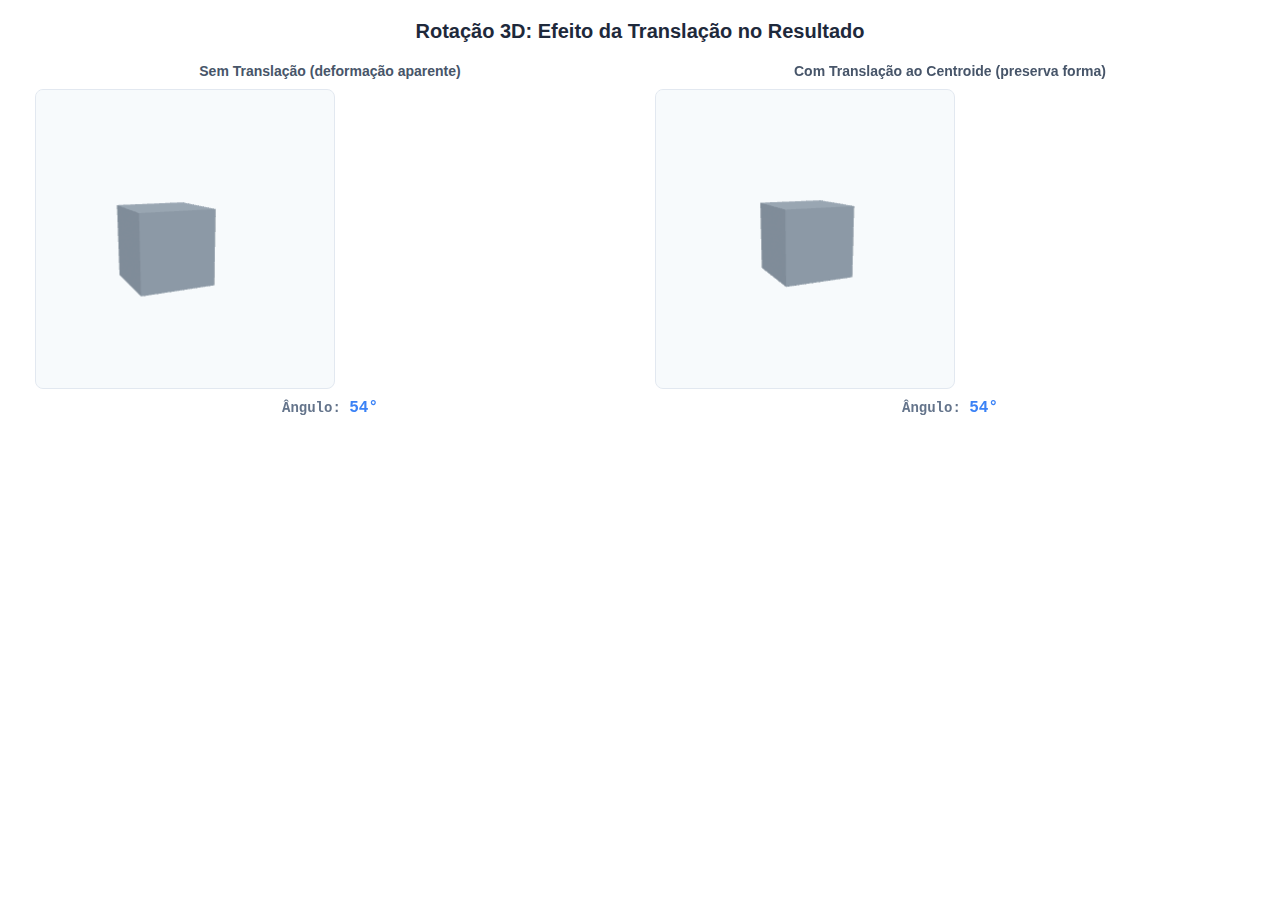
<file: rotacao_3d_comparacao.html>
<!DOCTYPE html>
<html lang="pt-BR">
<head>
  <meta charset="UTF-8">
  <meta name="viewport" content="width=device-width, initial-scale=1.0">
  <title>Comparação 3D: Rotação com e sem Centróide</title>
  <style>
    * {
      margin: 0;
      padding: 0;
      box-sizing: border-box;
    }

    body {
      font-family: 'Segoe UI', Tahoma, Geneva, Verdana, sans-serif;
      background: white;
      padding: 20px;
    }

    h2 {
      text-align: center;
      color: #1e293b;
      margin-bottom: 20px;
      font-size: 20px;
      font-weight: 700;
    }

    .comparison {
      display: table;
      width: 100%;
      table-layout: fixed;
    }

    .canvas-box {
      display: table-cell;
      text-align: center;
      padding: 0 15px;
      vertical-align: top;
    }

    .canvas-box h3 {
      font-size: 14px;
      color: #475569;
      margin-bottom: 10px;
      font-weight: 600;
    }

    canvas {
      display: block;
      width: 300px;
      height: 300px;
      border: 1px solid #e2e8f0;
      border-radius: 8px;
      background: linear-gradient(135deg, #f8fafc 0%, #e2e8f0 100%);
    }

    .rotation-indicator {
      margin-top: 10px;
      font-family: 'Courier New', monospace;
      font-size: 14px;
      color: #64748b;
      font-weight: 600;
    }

    .rotation-value {
      color: #3b82f6;
      font-size: 16px;
    }

    @media (max-width: 900px) {
      .comparison {
        display: block;
      }

      .canvas-box {
        margin-bottom: 30px;
      }

      .canvas-box:last-child {
        margin-bottom: 0;
      }

      canvas {
        margin: 0 auto;
      }
    }
  </style>
</head>
<body>
  <h2>Rotação 3D: Efeito da Translação no Resultado</h2>

  <div class="comparison">
    <div class="canvas-box">
      <h3>Sem Translação (deformação aparente)</h3>
      <canvas id="canvasOrigin" width="300" height="300"></canvas>
      <div class="rotation-indicator">Ângulo: <span class="rotation-value" id="angleOrigin">0°</span></div>
    </div>

    <div class="canvas-box">
      <h3>Com Translação ao Centroide (preserva forma)</h3>
      <canvas id="canvasCentroid" width="300" height="300"></canvas>
      <div class="rotation-indicator">Ângulo: <span class="rotation-value" id="angleCentroid">0°</span></div>
    </div>
  </div>

  <script>
    const vsSource = `
      attribute vec3 aPosition;
      attribute vec3 aColor;
      uniform mat4 uModelViewMatrix;
      uniform mat4 uProjectionMatrix;
      uniform mat4 uRotationMatrix;
      uniform vec3 uCentroid;
      uniform bool uUseCentroid;
      varying vec3 vColor;

      void main(void) {
        vec4 pos = vec4(aPosition, 1.0);

        if (uUseCentroid) {
          // Translate to origin, rotate, translate back
          pos = vec4(aPosition - uCentroid, 1.0);
          pos = uRotationMatrix * pos;
          pos = vec4(pos.xyz + uCentroid, 1.0);
        } else {
          // Rotate around origin
          pos = uRotationMatrix * pos;
        }

        gl_Position = uProjectionMatrix * uModelViewMatrix * pos;
        vColor = aColor;
      }
    `;

    const fsSource = `
      precision mediump float;
      varying vec3 vColor;

      void main(void) {
        gl_FragColor = vec4(vColor, 1.0);
      }
    `;

    let glOrigin, glCentroid;
    let programOrigin, programCentroid;
    let buffersOrigin, buffersCentroid;
    let angle = 0;
    let animationSpeed = 0.02;

    // Cube vertices offset from origin
    const cubeVertices = new Float32Array([
      // Front face
      0.0, -0.5,  0.5,
      1.0, -0.5,  0.5,
      1.0,  0.5,  0.5,
      0.0,  0.5,  0.5,
      // Back face
      0.0, -0.5, -0.5,
      0.0,  0.5, -0.5,
      1.0,  0.5, -0.5,
      1.0, -0.5, -0.5,
      // Top face
      0.0,  0.5, -0.5,
      0.0,  0.5,  0.5,
      1.0,  0.5,  0.5,
      1.0,  0.5, -0.5,
      // Bottom face
      0.0, -0.5, -0.5,
      1.0, -0.5, -0.5,
      1.0, -0.5,  0.5,
      0.0, -0.5,  0.5,
      // Right face
      1.0, -0.5, -0.5,
      1.0,  0.5, -0.5,
      1.0,  0.5,  0.5,
      1.0, -0.5,  0.5,
      // Left face
      0.0, -0.5, -0.5,
      0.0, -0.5,  0.5,
      0.0,  0.5,  0.5,
      0.0,  0.5, -0.5,
    ]);

    const cubeColors = new Float32Array([
      // Front face
      0.5, 0.55, 0.6,  0.5, 0.55, 0.6,  0.5, 0.55, 0.6,  0.5, 0.55, 0.6,
      // Back face
      0.4, 0.45, 0.5,  0.4, 0.45, 0.5,  0.4, 0.45, 0.5,  0.4, 0.45, 0.5,
      // Top face
      0.6, 0.65, 0.7,  0.6, 0.65, 0.7,  0.6, 0.65, 0.7,  0.6, 0.65, 0.7,
      // Bottom face
      0.35, 0.4, 0.45,  0.35, 0.4, 0.45,  0.35, 0.4, 0.45,  0.35, 0.4, 0.45,
      // Right face
      0.55, 0.6, 0.65,  0.55, 0.6, 0.65,  0.55, 0.6, 0.65,  0.55, 0.6, 0.65,
      // Left face
      0.45, 0.5, 0.55,  0.45, 0.5, 0.55,  0.45, 0.5, 0.55,  0.45, 0.5, 0.55,
    ]);

    const cubeIndices = new Uint16Array([
      0,  1,  2,    0,  2,  3,    // front
      4,  5,  6,    4,  6,  7,    // back
      8,  9,  10,   8,  10, 11,   // top
      12, 13, 14,   12, 14, 15,   // bottom
      16, 17, 18,   16, 18, 19,   // right
      20, 21, 22,   20, 22, 23,   // left
    ]);

    const centroid = [0.5, 0, 0];

    function initWebGL(canvas) {
      const gl = canvas.getContext('webgl', { antialias: true, alpha: false });
      if (!gl) {
        alert('WebGL não está disponível.');
        return null;
      }
      gl.enable(gl.DEPTH_TEST);
      gl.depthFunc(gl.LEQUAL);
      return gl;
    }

    function initShaderProgram(gl, vsSource, fsSource) {
      const vertexShader = loadShader(gl, gl.VERTEX_SHADER, vsSource);
      const fragmentShader = loadShader(gl, gl.FRAGMENT_SHADER, fsSource);
      const shaderProgram = gl.createProgram();
      gl.attachShader(shaderProgram, vertexShader);
      gl.attachShader(shaderProgram, fragmentShader);
      gl.linkProgram(shaderProgram);
      if (!gl.getProgramParameter(shaderProgram, gl.LINK_STATUS)) {
        console.error('Shader program failed: ' + gl.getProgramInfoLog(shaderProgram));
        return null;
      }
      return shaderProgram;
    }

    function loadShader(gl, type, source) {
      const shader = gl.createShader(type);
      gl.shaderSource(shader, source);
      gl.compileShader(shader);
      if (!gl.getShaderParameter(shader, gl.COMPILE_STATUS)) {
        console.error('Shader compile error: ' + gl.getShaderInfoLog(shader));
        gl.deleteShader(shader);
        return null;
      }
      return shader;
    }

    function initBuffers(gl) {
      const positionBuffer = gl.createBuffer();
      gl.bindBuffer(gl.ARRAY_BUFFER, positionBuffer);
      gl.bufferData(gl.ARRAY_BUFFER, cubeVertices, gl.STATIC_DRAW);

      const colorBuffer = gl.createBuffer();
      gl.bindBuffer(gl.ARRAY_BUFFER, colorBuffer);
      gl.bufferData(gl.ARRAY_BUFFER, cubeColors, gl.STATIC_DRAW);

      const indexBuffer = gl.createBuffer();
      gl.bindBuffer(gl.ELEMENT_ARRAY_BUFFER, indexBuffer);
      gl.bufferData(gl.ELEMENT_ARRAY_BUFFER, cubeIndices, gl.STATIC_DRAW);

      return { position: positionBuffer, color: colorBuffer, indices: indexBuffer };
    }

    function mat4Perspective(out, fovy, aspect, near, far) {
      const f = 1.0 / Math.tan(fovy / 2);
      out[0] = f / aspect; out[1] = 0; out[2] = 0; out[3] = 0;
      out[4] = 0; out[5] = f; out[6] = 0; out[7] = 0;
      out[8] = 0; out[9] = 0; out[10] = (far + near) / (near - far); out[11] = -1;
      out[12] = 0; out[13] = 0; out[14] = (2 * far * near) / (near - far); out[15] = 0;
    }

    function mat4LookAt(out, eye, center, up) {
      const z0 = eye[0] - center[0], z1 = eye[1] - center[1], z2 = eye[2] - center[2];
      let len = Math.sqrt(z0 * z0 + z1 * z1 + z2 * z2);
      const zx = z0 / len, zy = z1 / len, zz = z2 / len;

      const x0 = up[1] * zz - up[2] * zy;
      const x1 = up[2] * zx - up[0] * zz;
      const x2 = up[0] * zy - up[1] * zx;
      len = Math.sqrt(x0 * x0 + x1 * x1 + x2 * x2);
      const xx = x0 / len, xy = x1 / len, xz = x2 / len;

      const yx = zy * xz - zz * xy;
      const yy = zz * xx - zx * xz;
      const yz = zx * xy - zy * xx;

      out[0] = xx; out[1] = yx; out[2] = zx; out[3] = 0;
      out[4] = xy; out[5] = yy; out[6] = zy; out[7] = 0;
      out[8] = xz; out[9] = yz; out[10] = zz; out[11] = 0;
      out[12] = -(xx * eye[0] + xy * eye[1] + xz * eye[2]);
      out[13] = -(yx * eye[0] + yy * eye[1] + yz * eye[2]);
      out[14] = -(zx * eye[0] + zy * eye[1] + zz * eye[2]);
      out[15] = 1;
    }

    function mat4RotateY(out, angle) {
      const c = Math.cos(angle), s = Math.sin(angle);
      out[0] = c; out[1] = 0; out[2] = s; out[3] = 0;
      out[4] = 0; out[5] = 1; out[6] = 0; out[7] = 0;
      out[8] = -s; out[9] = 0; out[10] = c; out[11] = 0;
      out[12] = 0; out[13] = 0; out[14] = 0; out[15] = 1;
    }

    function drawScene(gl, programInfo, buffers, useCentroid, currentAngle) {
      gl.clearColor(0.97, 0.98, 0.99, 1.0);
      gl.clearDepth(1.0);
      gl.clear(gl.COLOR_BUFFER_BIT | gl.DEPTH_BUFFER_BIT);

      const projectionMatrix = new Float32Array(16);
      mat4Perspective(projectionMatrix, 45 * Math.PI / 180, 1.0, 0.1, 100.0);

      const modelViewMatrix = new Float32Array(16);
      mat4LookAt(modelViewMatrix, [1.5, 1, 5], [0.5, 0, 0], [0, 1, 0]);

      const rotationMatrix = new Float32Array(16);
      mat4RotateY(rotationMatrix, currentAngle);

      gl.bindBuffer(gl.ARRAY_BUFFER, buffers.position);
      gl.vertexAttribPointer(programInfo.attribLocations.position, 3, gl.FLOAT, false, 0, 0);
      gl.enableVertexAttribArray(programInfo.attribLocations.position);

      gl.bindBuffer(gl.ARRAY_BUFFER, buffers.color);
      gl.vertexAttribPointer(programInfo.attribLocations.color, 3, gl.FLOAT, false, 0, 0);
      gl.enableVertexAttribArray(programInfo.attribLocations.color);

      gl.bindBuffer(gl.ELEMENT_ARRAY_BUFFER, buffers.indices);

      gl.useProgram(programInfo.program);
      gl.uniformMatrix4fv(programInfo.uniformLocations.projectionMatrix, false, projectionMatrix);
      gl.uniformMatrix4fv(programInfo.uniformLocations.modelViewMatrix, false, modelViewMatrix);
      gl.uniformMatrix4fv(programInfo.uniformLocations.rotationMatrix, false, rotationMatrix);
      gl.uniform3fv(programInfo.uniformLocations.centroid, centroid);
      gl.uniform1i(programInfo.uniformLocations.useCentroid, useCentroid ? 1 : 0);

      gl.drawElements(gl.TRIANGLES, 36, gl.UNSIGNED_SHORT, 0);
    }

    function animate() {
      angle += animationSpeed;

      if (angle >= Math.PI * 2) {
        angle = 0;
      }

      const degrees = Math.round((angle * 180 / Math.PI) % 360);
      document.getElementById('angleOrigin').textContent = degrees + '°';
      document.getElementById('angleCentroid').textContent = degrees + '°';

      drawScene(glOrigin, programOrigin, buffersOrigin, false, angle);
      drawScene(glCentroid, programCentroid, buffersCentroid, true, angle);

      requestAnimationFrame(animate);
    }

    function main() {
      const canvasOrigin = document.getElementById('canvasOrigin');
      glOrigin = initWebGL(canvasOrigin);
      if (!glOrigin) return;

      const shaderProgramOrigin = initShaderProgram(glOrigin, vsSource, fsSource);

      programOrigin = {
        program: shaderProgramOrigin,
        attribLocations: {
          position: glOrigin.getAttribLocation(shaderProgramOrigin, 'aPosition'),
          color: glOrigin.getAttribLocation(shaderProgramOrigin, 'aColor'),
        },
        uniformLocations: {
          projectionMatrix: glOrigin.getUniformLocation(shaderProgramOrigin, 'uProjectionMatrix'),
          modelViewMatrix: glOrigin.getUniformLocation(shaderProgramOrigin, 'uModelViewMatrix'),
          rotationMatrix: glOrigin.getUniformLocation(shaderProgramOrigin, 'uRotationMatrix'),
          centroid: glOrigin.getUniformLocation(shaderProgramOrigin, 'uCentroid'),
          useCentroid: glOrigin.getUniformLocation(shaderProgramOrigin, 'uUseCentroid'),
        },
      };

      buffersOrigin = initBuffers(glOrigin);

      const canvasCentroid = document.getElementById('canvasCentroid');
      glCentroid = initWebGL(canvasCentroid);
      if (!glCentroid) return;

      const shaderProgramCentroid = initShaderProgram(glCentroid, vsSource, fsSource);

      programCentroid = {
        program: shaderProgramCentroid,
        attribLocations: {
          position: glCentroid.getAttribLocation(shaderProgramCentroid, 'aPosition'),
          color: glCentroid.getAttribLocation(shaderProgramCentroid, 'aColor'),
        },
        uniformLocations: {
          projectionMatrix: glCentroid.getUniformLocation(shaderProgramCentroid, 'uProjectionMatrix'),
          modelViewMatrix: glCentroid.getUniformLocation(shaderProgramCentroid, 'uModelViewMatrix'),
          rotationMatrix: glCentroid.getUniformLocation(shaderProgramCentroid, 'uRotationMatrix'),
          centroid: glCentroid.getUniformLocation(shaderProgramCentroid, 'uCentroid'),
          useCentroid: glCentroid.getUniformLocation(shaderProgramCentroid, 'uUseCentroid'),
        },
      };

      buffersCentroid = initBuffers(glCentroid);

      animate();
    }

    window.onload = main;
  </script>
</body>
</html>
</file>
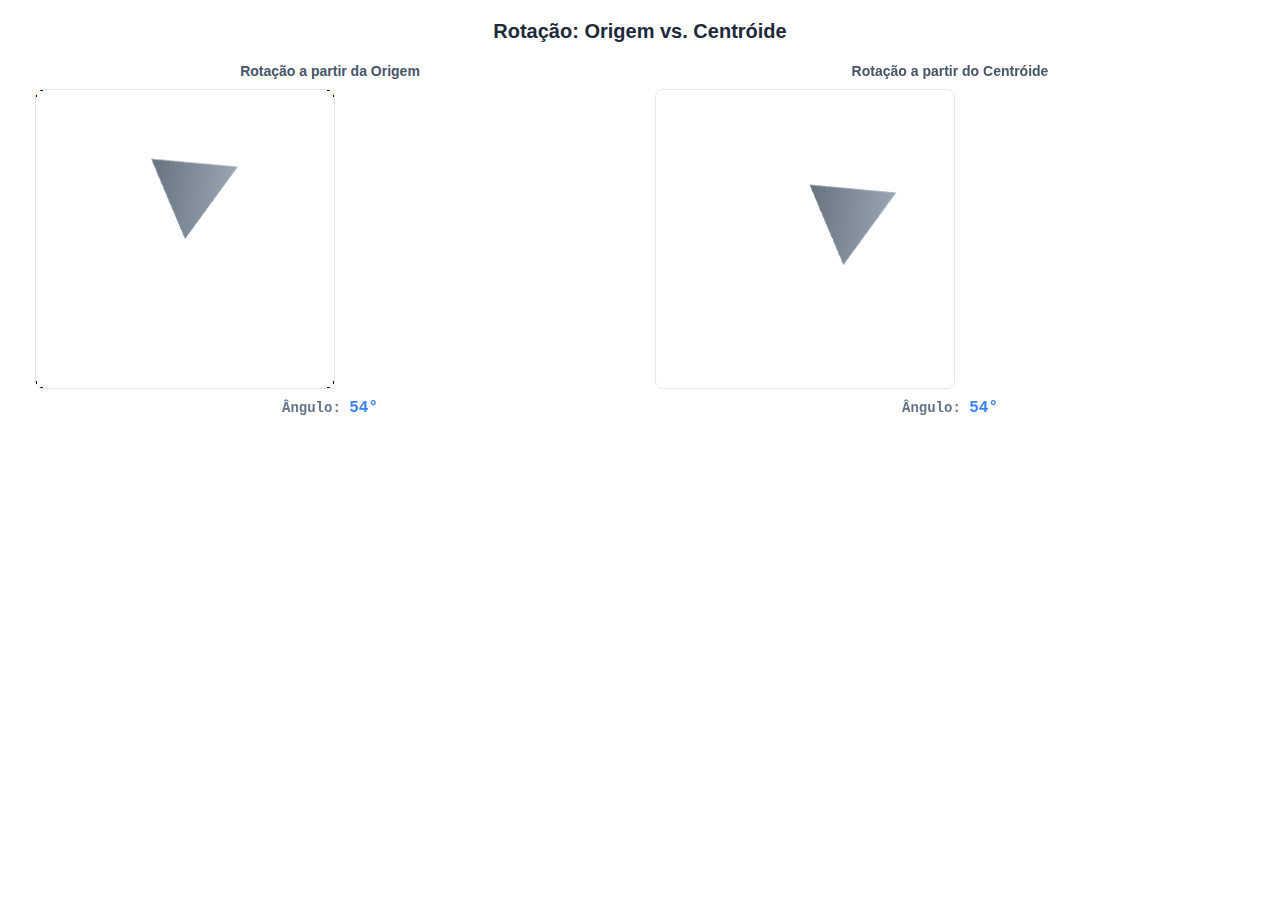
<file: rotacao_comparacao.html>
<!DOCTYPE html>
<html lang="pt-BR">
<head>
  <meta charset="UTF-8">
  <meta name="viewport" content="width=device-width, initial-scale=1.0">
  <title>Comparação: Rotação com e sem Centróide</title>
  <style>
    * {
      margin: 0;
      padding: 0;
      box-sizing: border-box;
    }

    body {
      font-family: 'Segoe UI', Tahoma, Geneva, Verdana, sans-serif;
      background: white;
      padding: 20px;
    }

    h2 {
      text-align: center;
      color: #1e293b;
      margin-bottom: 20px;
      font-size: 20px;
      font-weight: 700;
    }

    .comparison {
      display: table;
      width: 100%;
      table-layout: fixed;
    }

    .canvas-box {
      display: table-cell;
      text-align: center;
      padding: 0 15px;
      vertical-align: top;
    }

    .canvas-box h3 {
      font-size: 14px;
      color: #475569;
      margin-bottom: 10px;
      font-weight: 600;
    }

    canvas {
      display: block;
      width: 300px;
      height: 300px;
      border: 1px solid #e2e8f0;
      border-radius: 8px;
      background: #ffffff;
    }

    .rotation-indicator {
      margin-top: 10px;
      font-family: 'Courier New', monospace;
      font-size: 14px;
      color: #64748b;
      font-weight: 600;
    }

    .rotation-value {
      color: #3b82f6;
      font-size: 16px;
    }

    @media (max-width: 900px) {
      .comparison {
        display: block;
      }

      .canvas-box {
        margin-bottom: 30px;
      }

      .canvas-box:last-child {
        margin-bottom: 0;
      }

      canvas {
        margin: 0 auto;
      }
    }
  </style>
</head>
<body>
  <h2>Rotação: Origem vs. Centróide</h2>

  <div class="comparison">
    <div class="canvas-box">
      <h3>Rotação a partir da Origem</h3>
      <canvas id="canvasOrigin" width="300" height="300"></canvas>
      <div class="rotation-indicator">Ângulo: <span class="rotation-value" id="angleOrigin">0°</span></div>
    </div>

    <div class="canvas-box">
      <h3>Rotação a partir do Centróide</h3>
      <canvas id="canvasCentroid" width="300" height="300"></canvas>
      <div class="rotation-indicator">Ângulo: <span class="rotation-value" id="angleCentroid">0°</span></div>
    </div>
  </div>

  <script>
    const vsSource = `
      attribute vec2 aPosition;
      attribute vec3 aColor;
      uniform float uAngle;
      uniform vec2 uCentroid;
      uniform bool uUseCentroid;
      varying vec3 vColor;

      void main(void) {
        vec2 pos = aPosition;
        float cosA = cos(uAngle);
        float sinA = sin(uAngle);

        if (uUseCentroid) {
          // Rotate around centroid
          pos = pos - uCentroid;
          vec2 rotated = vec2(
            pos.x * cosA - pos.y * sinA,
            pos.x * sinA + pos.y * cosA
          );
          pos = rotated + uCentroid;
        } else {
          // Rotate around origin
          pos = vec2(
            pos.x * cosA - pos.y * sinA,
            pos.x * sinA + pos.y * cosA
          );
        }

        gl_Position = vec4(pos, 0.0, 1.0);
        vColor = aColor;
      }
    `;

    const fsSource = `
      precision mediump float;
      varying vec3 vColor;

      void main(void) {
        gl_FragColor = vec4(vColor, 1.0);
      }
    `;

    const vsGrid = `
      attribute vec2 aPosition;
      uniform vec3 uColor;
      varying vec3 vColor;

      void main(void) {
        gl_Position = vec4(aPosition, 0.0, 1.0);
        vColor = uColor;
      }
    `;

    const fsGrid = `
      precision mediump float;
      varying vec3 vColor;

      void main(void) {
        gl_FragColor = vec4(vColor, 0.2);
      }
    `;

    let glOrigin, glCentroid;
    let programOrigin, programCentroid, gridProgramOrigin, gridProgramCentroid;
    let buffersOrigin, buffersCentroid, gridBuffers;
    let angle = 0;
    let animationSpeed = 0.02;

    const triangleVertices = [
      0.3,  0.5,
      0.0,  0.0,
      0.6,  0.0,
    ];

    const centroid = [
      (triangleVertices[0] + triangleVertices[2] + triangleVertices[4]) / 3,
      (triangleVertices[1] + triangleVertices[3] + triangleVertices[5]) / 3
    ];

    const colors = [
      0.4, 0.45, 0.5,
      0.5, 0.55, 0.6,
      0.6, 0.65, 0.7,
    ];

    const gridLines = [];
    for (let i = -1; i <= 1; i += 0.2) {
      gridLines.push(i, -1, i, 1);
      gridLines.push(-1, i, 1, i);
    }

    const axesLines = [
      -1, 0, 1, 0,
      0, -1, 0, 1,
    ];

    function initWebGL(canvas) {
      const gl = canvas.getContext('webgl', { antialias: true });
      if (!gl) {
        alert('WebGL não está disponível.');
        return null;
      }
      return gl;
    }

    function initShaderProgram(gl, vsSource, fsSource) {
      const vertexShader = loadShader(gl, gl.VERTEX_SHADER, vsSource);
      const fragmentShader = loadShader(gl, gl.FRAGMENT_SHADER, fsSource);
      const shaderProgram = gl.createProgram();
      gl.attachShader(shaderProgram, vertexShader);
      gl.attachShader(shaderProgram, fragmentShader);
      gl.linkProgram(shaderProgram);
      if (!gl.getProgramParameter(shaderProgram, gl.LINK_STATUS)) {
        console.error('Shader program failed: ' + gl.getProgramInfoLog(shaderProgram));
        return null;
      }
      return shaderProgram;
    }

    function loadShader(gl, type, source) {
      const shader = gl.createShader(type);
      gl.shaderSource(shader, source);
      gl.compileShader(shader);
      if (!gl.getShaderParameter(shader, gl.COMPILE_STATUS)) {
        console.error('Shader compile error: ' + gl.getShaderInfoLog(shader));
        gl.deleteShader(shader);
        return null;
      }
      return shader;
    }

    function initBuffers(gl) {
      const positionBuffer = gl.createBuffer();
      gl.bindBuffer(gl.ARRAY_BUFFER, positionBuffer);
      gl.bufferData(gl.ARRAY_BUFFER, new Float32Array(triangleVertices), gl.STATIC_DRAW);

      const colorBuffer = gl.createBuffer();
      gl.bindBuffer(gl.ARRAY_BUFFER, colorBuffer);
      gl.bufferData(gl.ARRAY_BUFFER, new Float32Array(colors), gl.STATIC_DRAW);

      return { position: positionBuffer, color: colorBuffer };
    }

    function initGridBuffers(gl) {
      const gridBuffer = gl.createBuffer();
      gl.bindBuffer(gl.ARRAY_BUFFER, gridBuffer);
      gl.bufferData(gl.ARRAY_BUFFER, new Float32Array(gridLines), gl.STATIC_DRAW);

      const axesBuffer = gl.createBuffer();
      gl.bindBuffer(gl.ARRAY_BUFFER, axesBuffer);
      gl.bufferData(gl.ARRAY_BUFFER, new Float32Array(axesLines), gl.STATIC_DRAW);

      return { grid: gridBuffer, axes: axesBuffer };
    }

    function drawGrid(gl, gridProgram, gridBuffers) {
      gl.useProgram(gridProgram.program);

      gl.bindBuffer(gl.ARRAY_BUFFER, gridBuffers.grid);
      gl.vertexAttribPointer(gridProgram.attribLocations.position, 2, gl.FLOAT, false, 0, 0);
      gl.enableVertexAttribArray(gridProgram.attribLocations.position);
      gl.uniform3f(gridProgram.uniformLocations.color, 0.8, 0.8, 0.8);
      gl.drawArrays(gl.LINES, 0, gridLines.length / 2);

      gl.bindBuffer(gl.ARRAY_BUFFER, gridBuffers.axes);
      gl.vertexAttribPointer(gridProgram.attribLocations.position, 2, gl.FLOAT, false, 0, 0);
      gl.uniform3f(gridProgram.uniformLocations.color, 0.5, 0.5, 0.5);
      gl.drawArrays(gl.LINES, 0, 4);
    }

    function drawCentroidMarker(gl, gridProgram, showCentroid) {
      if (!showCentroid) return;

      const markerSize = 0.05;
      const centroidMarker = [
        centroid[0] - markerSize, centroid[1], centroid[0] + markerSize, centroid[1],
        centroid[0], centroid[1] - markerSize, centroid[0], centroid[1] + markerSize,
      ];

      const markerBuffer = gl.createBuffer();
      gl.bindBuffer(gl.ARRAY_BUFFER, markerBuffer);
      gl.bufferData(gl.ARRAY_BUFFER, new Float32Array(centroidMarker), gl.STATIC_DRAW);

      gl.vertexAttribPointer(gridProgram.attribLocations.position, 2, gl.FLOAT, false, 0, 0);
      gl.uniform3f(gridProgram.uniformLocations.color, 0.98, 0.74, 0.14);
      gl.drawArrays(gl.LINES, 0, 4);
    }

    function drawScene(gl, programInfo, buffers, gridProgram, gridBuffers, useCentroid, currentAngle) {
      gl.clearColor(1.0, 1.0, 1.0, 1.0);
      gl.clear(gl.COLOR_BUFFER_BIT);
      gl.enable(gl.BLEND);
      gl.blendFunc(gl.SRC_ALPHA, gl.ONE_MINUS_SRC_ALPHA);

      drawGrid(gl, gridProgram, gridBuffers);
      drawCentroidMarker(gl, gridProgram, useCentroid);

      gl.bindBuffer(gl.ARRAY_BUFFER, buffers.position);
      gl.vertexAttribPointer(programInfo.attribLocations.position, 2, gl.FLOAT, false, 0, 0);
      gl.enableVertexAttribArray(programInfo.attribLocations.position);

      gl.bindBuffer(gl.ARRAY_BUFFER, buffers.color);
      gl.vertexAttribPointer(programInfo.attribLocations.color, 3, gl.FLOAT, false, 0, 0);
      gl.enableVertexAttribArray(programInfo.attribLocations.color);

      gl.useProgram(programInfo.program);
      gl.uniform1f(programInfo.uniformLocations.angle, currentAngle);
      gl.uniform2f(programInfo.uniformLocations.centroid, centroid[0], centroid[1]);
      gl.uniform1i(programInfo.uniformLocations.useCentroid, useCentroid ? 1 : 0);

      gl.drawArrays(gl.TRIANGLES, 0, 3);
    }

    function animate() {
      angle += animationSpeed;

      if (angle >= Math.PI * 2) {
        angle = 0;
      }

      const degrees = Math.round((angle * 180 / Math.PI) % 360);
      document.getElementById('angleOrigin').textContent = degrees + '°';
      document.getElementById('angleCentroid').textContent = degrees + '°';

      drawScene(glOrigin, programOrigin, buffersOrigin, gridProgramOrigin, gridBuffers, false, angle);
      drawScene(glCentroid, programCentroid, buffersCentroid, gridProgramCentroid, gridBuffers, true, angle);

      requestAnimationFrame(animate);
    }

    function main() {
      const canvasOrigin = document.getElementById('canvasOrigin');
      glOrigin = initWebGL(canvasOrigin);
      if (!glOrigin) return;

      const shaderProgramOrigin = initShaderProgram(glOrigin, vsSource, fsSource);
      const gridShaderOrigin = initShaderProgram(glOrigin, vsGrid, fsGrid);

      programOrigin = {
        program: shaderProgramOrigin,
        attribLocations: {
          position: glOrigin.getAttribLocation(shaderProgramOrigin, 'aPosition'),
          color: glOrigin.getAttribLocation(shaderProgramOrigin, 'aColor'),
        },
        uniformLocations: {
          angle: glOrigin.getUniformLocation(shaderProgramOrigin, 'uAngle'),
          centroid: glOrigin.getUniformLocation(shaderProgramOrigin, 'uCentroid'),
          useCentroid: glOrigin.getUniformLocation(shaderProgramOrigin, 'uUseCentroid'),
        },
      };

      gridProgramOrigin = {
        program: gridShaderOrigin,
        attribLocations: {
          position: glOrigin.getAttribLocation(gridShaderOrigin, 'aPosition'),
        },
        uniformLocations: {
          color: glOrigin.getUniformLocation(gridShaderOrigin, 'uColor'),
        },
      };

      buffersOrigin = initBuffers(glOrigin);
      gridBuffers = initGridBuffers(glOrigin);

      const canvasCentroid = document.getElementById('canvasCentroid');
      glCentroid = initWebGL(canvasCentroid);
      if (!glCentroid) return;

      const shaderProgramCentroid = initShaderProgram(glCentroid, vsSource, fsSource);
      const gridShaderCentroid = initShaderProgram(glCentroid, vsGrid, fsGrid);

      programCentroid = {
        program: shaderProgramCentroid,
        attribLocations: {
          position: glCentroid.getAttribLocation(shaderProgramCentroid, 'aPosition'),
          color: glCentroid.getAttribLocation(shaderProgramCentroid, 'aColor'),
        },
        uniformLocations: {
          angle: glCentroid.getUniformLocation(shaderProgramCentroid, 'uAngle'),
          centroid: glCentroid.getUniformLocation(shaderProgramCentroid, 'uCentroid'),
          useCentroid: glCentroid.getUniformLocation(shaderProgramCentroid, 'uUseCentroid'),
        },
      };

      gridProgramCentroid = {
        program: gridShaderCentroid,
        attribLocations: {
          position: glCentroid.getAttribLocation(gridShaderCentroid, 'aPosition'),
        },
        uniformLocations: {
          color: glCentroid.getUniformLocation(gridShaderCentroid, 'uColor'),
        },
      };

      buffersCentroid = initBuffers(glCentroid);

      animate();
    }

    window.onload = main;
  </script>
</body>
</html>
</file>
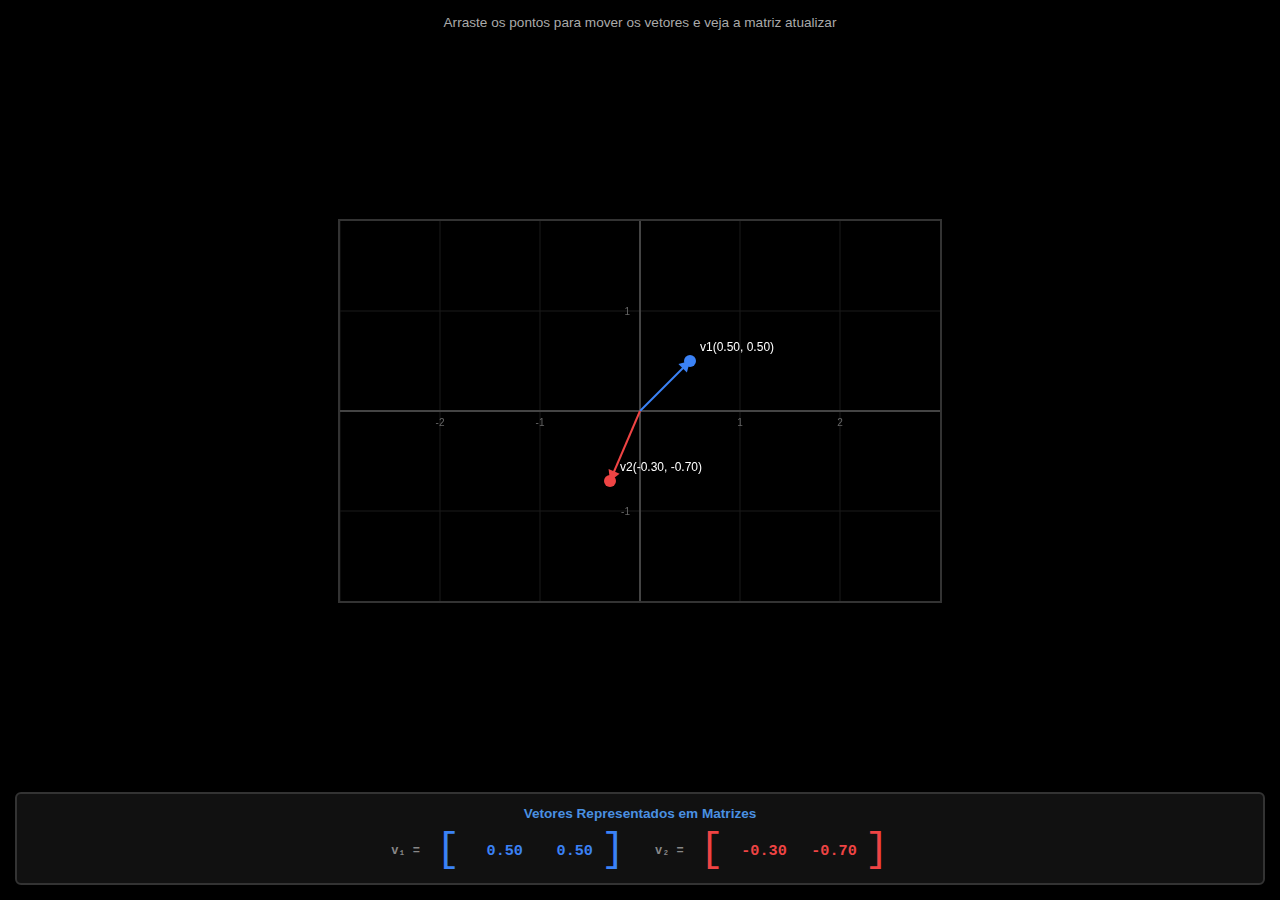
<file: vetor.html>
<!DOCTYPE html>
<html lang="pt-BR">
<head>
    <meta charset="UTF-8">
    <meta name="viewport" content="width=device-width, initial-scale=1.0">
    <title>Vetores Interativos</title>
    <style>
        * {
            margin: 0;
            padding: 0;
            box-sizing: border-box;
        }
        body {
            font-family: 'Arial', sans-serif;
            background: #000;
            color: #fff;
            overflow: hidden;
            height: 100vh;
            display: flex;
            flex-direction: column;
        }
        .container {
            display: flex;
            flex-direction: column;
            height: 100%;
            padding: 15px;
            gap: 15px;
        }
        .header {
            text-align: center;
            flex-shrink: 0;
        }
        .header h1 {
            font-size: 1.2rem;
            margin-bottom: 5px;
            color: #4a90e2;
            font-weight: 600;
        }
        .header p {
            font-size: 0.85rem;
            color: #aaa;
        }
        .canvas-wrapper {
            flex: 1;
            display: flex;
            justify-content: center;
            align-items: center;
            min-height: 0;
        }
        canvas {
            border: 2px solid #333;
            background: #000;
            cursor: crosshair;
            max-width: 100%;
            max-height: 100%;
            display: block;
        }
        .matrix-container {
            background: #111;
            border: 2px solid #333;
            border-radius: 6px;
            padding: 12px 20px;
            flex-shrink: 0;
        }
        .matrix-title {
            font-size: 0.85rem;
            margin-bottom: 10px;
            color: #4a90e2;
            font-weight: bold;
            text-align: center;
        }
        .matrices-wrapper {
            display: flex;
            align-items: center;
            justify-content: center;
            gap: 30px;
        }
        .matrix-display {
            display: flex;
            align-items: center;
            justify-content: center;
            font-family: 'Courier New', monospace;
            font-size: 1rem;
            gap: 8px;
        }
        .matrix-label {
            font-size: 0.75rem;
            color: #888;
            margin-right: 8px;
            font-weight: bold;
        }
        .bracket {
            font-size: 2.5rem;
            font-weight: 100;
            line-height: 1;
        }
        .bracket.vector-1 { 
            color: #3b82f6; 
        }
        .bracket.vector-2 { 
            color: #ef4444; 
        }
        .matrix-content {
            display: flex;
            flex-direction: column;
            gap: 6px;
        }
        .matrix-row {
            display: flex;
            gap: 15px;
            justify-content: center;
        }
        .matrix-value {
            min-width: 55px;
            text-align: right;
            color: #fff;
            font-weight: bold;
            font-size: 0.95rem;
        }
        .vector-1 { color: #3b82f6; }
        .vector-2 { color: #ef4444; }
    </style>
</head>
<body>
    <div class="container">
        <div class="header">
            <p>Arraste os pontos para mover os vetores e veja a matriz atualizar</p>
        </div>

        <div class="canvas-wrapper">
            <canvas id="canvas" width="600" height="380"></canvas>
        </div>

        <div class="matrix-container">
            <div class="matrix-title">Vetores Representados em Matrizes</div>
            <div class="matrices-wrapper">
                <!-- Vetor 1 -->
                <div class="matrix-display">
                    <span class="matrix-label">v₁ =</span>
                    <span class="bracket vector-1">[</span>
                    <div class="matrix-content">
                        <div class="matrix-row">
                            <span class="matrix-value vector-1" id="v1x">0.00</span>
                            <span class="matrix-value vector-1" id="v1y">0.00</span>
                        </div>
                    </div>
                    <span class="bracket vector-1">]</span>
                </div>

                <!-- Vetor 2 -->
                <div class="matrix-display">
                    <span class="matrix-label">v₂ =</span>
                    <span class="bracket vector-2">[</span>
                    <div class="matrix-content">
                        <div class="matrix-row">
                            <span class="matrix-value vector-2" id="v2x">0.00</span>
                            <span class="matrix-value vector-2" id="v2y">0.00</span>
                        </div>
                    </div>
                    <span class="bracket vector-2">]</span>
                </div>
            </div>
        </div>
    </div>

    <script>
        const canvas = document.getElementById('canvas');
        const ctx = canvas.getContext('2d');

        // Elementos da matriz
        const v1xElem = document.getElementById('v1x');
        const v1yElem = document.getElementById('v1y');
        const v2xElem = document.getElementById('v2x');
        const v2yElem = document.getElementById('v2y');

        // Centro do canvas (origem do sistema de coordenadas)
        const origin = { x: canvas.width / 2, y: canvas.height / 2 };

        // Escala para converter coordenadas de canvas para valores matemáticos
        const scale = 100;

        // Vetores representados por pontos (x, y) relativos à origem
        let points = [
            { x: 50, y: 50, isDragging: false },   // Vetor 1 (azul)
            { x: -30, y: -70, isDragging: false }  // Vetor 2 (vermelho)
        ];

        // Função para atualizar a matriz
        function updateMatrix() {
            const v1x = (points[0].x / scale).toFixed(2);
            const v1y = (points[0].y / scale).toFixed(2);
            const v2x = (points[1].x / scale).toFixed(2);
            const v2y = (points[1].y / scale).toFixed(2);

            v1xElem.textContent = v1x;
            v1yElem.textContent = v1y;
            v2xElem.textContent = v2x;
            v2yElem.textContent = v2y;
        }

        // Função para desenhar no canvas
        function draw() {
            // Limpa o canvas
            ctx.clearRect(0, 0, canvas.width, canvas.height);

            // Desenha grade de fundo
            ctx.strokeStyle = '#1a1a1a';
            ctx.lineWidth = 1;
            for (let i = -canvas.width/2; i < canvas.width/2; i += scale) {
                ctx.beginPath();
                ctx.moveTo(origin.x + i, 0);
                ctx.lineTo(origin.x + i, canvas.height);
                ctx.stroke();

                ctx.beginPath();
                ctx.moveTo(0, origin.y + i);
                ctx.lineTo(canvas.width, origin.y + i);
                ctx.stroke();
            }

            // Desenha eixos principais
            ctx.strokeStyle = '#444';
            ctx.lineWidth = 2;
            ctx.beginPath();
            ctx.moveTo(0, origin.y);
            ctx.lineTo(canvas.width, origin.y);
            ctx.stroke();

            ctx.beginPath();
            ctx.moveTo(origin.x, 0);
            ctx.lineTo(origin.x, canvas.height);
            ctx.stroke();

            // Desenha marcações nos eixos
            ctx.fillStyle = '#666';
            ctx.font = '10px Arial';
            ctx.textAlign = 'center';

            // Marcações no eixo X
            for (let i = -2; i <= 2; i++) {
                if (i !== 0) {
                    const x = origin.x + i * scale;
                    ctx.fillText(i.toString(), x, origin.y + 15);
                }
            }

            // Marcações no eixo Y
            ctx.textAlign = 'right';
            for (let i = -1; i <= 1; i++) {
                if (i !== 0) {
                    const y = origin.y - i * scale;
                    ctx.fillText(i.toString(), origin.x - 10, y + 4);
                }
            }

            // Desenha vetores e pontos
            points.forEach((point, index) => {
                // Calcula posição no canvas (origem no centro)
                const canvasX = origin.x + point.x;
                const canvasY = origin.y - point.y; // Inverte Y para sistema cartesiano

                // Desenha vetor (seta)
                const color = index === 0 ? '#3b82f6' : '#ef4444';
                ctx.strokeStyle = color;
                ctx.fillStyle = color;
                ctx.lineWidth = 2;
                drawArrow(ctx, origin.x, origin.y, canvasX, canvasY);

                // Desenha ponto
                ctx.beginPath();
                ctx.arc(canvasX, canvasY, 6, 0, Math.PI * 2);
                ctx.fill();

                // Desenha label com coordenadas
                ctx.fillStyle = '#fff';
                ctx.font = '12px Arial';
                ctx.textAlign = 'left';
                const labelX = (point.x / scale).toFixed(2);
                const labelY = (point.y / scale).toFixed(2);
                ctx.fillText(`v${index + 1}(${labelX}, ${labelY})`, canvasX + 10, canvasY - 10);
            });

            // Atualiza a matriz
            updateMatrix();
        }

        // Função para desenhar uma seta
        function drawArrow(ctx, fromX, fromY, toX, toY) {
            const headLength = 12;
            const dx = toX - fromX;
            const dy = toY - fromY;
            const angle = Math.atan2(dy, dx);

            // Linha do vetor
            ctx.beginPath();
            ctx.moveTo(fromX, fromY);
            ctx.lineTo(toX, toY);
            ctx.stroke();

            // Ponta da seta
            ctx.beginPath();
            ctx.moveTo(toX, toY);
            ctx.lineTo(
                toX - headLength * Math.cos(angle - Math.PI / 6),
                toY - headLength * Math.sin(angle - Math.PI / 6)
            );
            ctx.lineTo(
                toX - headLength * Math.cos(angle + Math.PI / 6),
                toY - headLength * Math.sin(angle + Math.PI / 6)
            );
            ctx.closePath();
            ctx.fill();
        }

        // Detecta clique no canvas
        canvas.addEventListener('mousedown', (event) => {
            const rect = canvas.getBoundingClientRect();
            const mouseX = event.clientX - rect.left;
            const mouseY = event.clientY - rect.top;

            points.forEach((point) => {
                const canvasX = origin.x + point.x;
                const canvasY = origin.y - point.y;

                if (Math.hypot(mouseX - canvasX, mouseY - canvasY) < 15) {
                    point.isDragging = true;
                }
            });
        });

        // Move o ponto enquanto arrasta
        canvas.addEventListener('mousemove', (event) => {
            const rect = canvas.getBoundingClientRect();
            const mouseX = event.clientX - rect.left;
            const mouseY = event.clientY - rect.top;

            points.forEach((point) => {
                if (point.isDragging) {
                    point.x = mouseX - origin.x;
                    point.y = -(mouseY - origin.y);
                }
            });

            draw();
        });

        // Para de arrastar
        canvas.addEventListener('mouseup', () => {
            points.forEach((point) => {
                point.isDragging = false;
            });
        });

        // Impede arrastar fora do canvas
        canvas.addEventListener('mouseleave', () => {
            points.forEach((point) => {
                point.isDragging = false;
            });
        });

        // Desenha inicialmente
        draw();
    </script>
</body>
</html>
</file>
<file: assets/index.css>
@import url('https://fonts.googleapis.com/css2?family=Roboto:ital,wght@0,100;0,300;0,400;0,500;0,700;0,900;1,100;1,300;1,400;1,500;1,700;1,900&display=swap');

* {
    font-family: "Roboto", sans-serif;
}

body, html {
    margin: 0;
    padding: 0;
    width: 100%;
    height: 100%;
    overflow: hidden;
}

main {
    display: flex;
    justify-content: center;
    align-items: center;
    z-index: 2;
    position: relative;
    height: 100%;
    background-color: #202020;
    -webkit-transition: transform .7s ease-in-out;
    -moz-transition: transform .7s ease-in-out;
    -ms-transition: transform .7s ease-in-out;
    -o-transition: transform .7s ease-in-out;
    transition: transform .7s ease-in-out;
}

canvas {
    width: 700px;
    height: 700px;
}

.sidebar {
    height: 100%;
    width: 400px;
    position: fixed;
    display: none;
    top: 0;
    z-index: 2;
    right: 0;
}

.bar {
    display: block;
    height: 2px;
    width: 20px;
    background-color: #fff;
    margin: 5px auto;
}

.button {
    cursor: pointer;
    display: inline-block;
    width: auto;
    margin: 0 auto;
}

.nav-right {
    position: fixed;
    right: 40px;
    top: 20px;
}

.nav-right.visible-xs {
    z-index: 3;
}

.hidden-xs {
    display: none;
}

.middle {
    margin: 0 auto;
}

.nav-right.visible-xs .active .bar {
    background-color: #000;
}

.button.active .top {
    -webkit-transform: translateY(7px) rotateZ(45deg);
    -moz-transform: translateY(7px) rotateZ(45deg);
    -ms-transform: translateY(7px) rotateZ(45deg);
    -o-transform: translateY(7px) rotateZ(45deg);
    transform: translateY(7px) rotateZ(45deg);
}

.button.active .bottom {
    -webkit-transform: translateY(-7px) rotateZ(-45deg);
    -moz-transform: translateY(-7px) rotateZ(-45deg);
    -ms-transform: translateY(-7px) rotateZ(-45deg);
    -o-transform: translateY(-7px) rotateZ(-45deg);
    transform: translateY(-7px) rotateZ(-45deg);
}

.button.active .middle {
    width: 0;
}

.move-to-left {
    display: block;
    background-color: #fff;
    -webkit-transition: all .7s ease;
    -moz-transition: all .7s ease;
    -ms-transition: all .7s ease;
    -o-transition: all .7s ease;
    transition: all .7s ease;
}

nav {
    padding-top: 30px;
}

.sidebar-list {
    padding: 0;
    margin: 0;
    list-style: none;
    position: relative;
    margin-top: 40px;
    margin-left: 20px;
    margin-right: 20px;
}

.addElement {
    width: 100%;
    height: 35px;
    margin-top: 10px;
    background-color: #0075ff;
    border: 0;
    border-radius: 7px;
    font-size: 17px;
    color: #fff;
}

.form-field {
    display: block;
    width: 100%;
    padding: 4px 8px;
    line-height: 25px;
    font-size: 14px;
    font-weight: 500;
    font-family: inherit;
    border-radius: 6px;
    color: #555;
    border: 1px solid transparent;
    background: #fff;
}

.form-field:focus {
    outline: none;
    border-color: #0d99ff;
}

.form-field:hover {
    outline: none;
    border-color: #ccc;
}

.form-line {
    display: flex;
}

body .form-line .form-group:not(:last-child) {
    margin-right: 10px;
}

.form-group {
    position: relative;
    display: flex;
    width: 100%;
}

.form-group > span, .form-group .form-field {
    white-space: nowrap;
    display: block;
}

.form-group > span:not(:first-child):not(:last-child), .form-group .form-field:not(:first-child):not(:last-child) {
    border-radius: 0;
}

.form-group > span:first-child, .form-group .form-field:first-child {
    border-radius: 4px 0 0 4px;
    border-right: 0;
    
}

.form-group > span:last-child, .form-group .form-field:last-child {
    border-radius: 0 4px 4px 0;
    border-left: 0;
}

.form-group .form-field {
    position: relative;
    z-index: 1;
    flex: 1 1 auto;
    width: 1%;
    margin-top: 0;
    margin-bottom: 0;
}

.form-group > span {
    text-align: center;
    padding: 4px 8px;
    font-size: 12px;
    font-weight: 700;
    line-height: 25px;
    color: #aaa;
    border: 1px solid transparent;
}

.form-group:focus-within > span {
    border-color: #0d99ff;
}

.form-group:hover > span {
    border-color: #ccc;
}

body .form-group {
    max-width: 100px;
}

body .form-line:not(:last-child) {
    margin-bottom: 5px;
}

body .elements {
    margin-top: 20px;
}

body .elements .element {
    margin-bottom: 20px;
    padding-bottom: 5px;
    padding-top: 5px;
    padding-left: 5px;
    border: 1px solid #aaa;
    border-radius: 7px;
}

.delete-element {
    width: 100px;
    background-color: red;
    border: 0;
    border-radius: 4px;
}

div.listButtons {
    display: flex;
    justify-content: space-between;
    margin-top: 20px;
}

div.listButtons button {
    border: solid 1px #aaa;
    border-radius: 5px;
    width: 78px;
}
</file>
<file: animation2d/index.css>
@import url('https://fonts.googleapis.com/css2?family=Roboto:ital,wght@0,100;0,300;0,400;0,500;0,700;0,900;1,100;1,300;1,400;1,500;1,700;1,900&display=swap');

* {
    font-family: "Roboto", sans-serif;
}

body, html {
    margin: 0;
    padding: 0;
    width: 100%;
    height: 100%;
    overflow: hidden;
}

main {
    display: flex;
    justify-content: center;
    align-items: center;
    z-index: 2;
    position: relative;
    height: 100%;
    background-color: #202020;
    -webkit-transition: transform .7s ease-in-out;
    -moz-transition: transform .7s ease-in-out;
    -ms-transition: transform .7s ease-in-out;
    -o-transition: transform .7s ease-in-out;
    transition: transform .7s ease-in-out;
}

canvas {
    width: 700px;
    height: 700px;
}

.sidebar {
    height: 100%;
    width: 400px;
    position: fixed;
    display: none;
    top: 0;
    z-index: 2;
    right: 0;
}

.bar {
    display: block;
    height: 2px;
    width: 20px;
    background-color: #fff;
    margin: 5px auto;
}

.button {
    cursor: pointer;
    display: inline-block;
    width: auto;
    margin: 0 auto;
}

.nav-right {
    position: fixed;
    right: 40px;
    top: 20px;
}

.nav-right.visible-xs {
    z-index: 3;
}

.hidden-xs {
    display: none;
}

.middle {
    margin: 0 auto;
}

.nav-right.visible-xs .active .bar {
    background-color: #000;
}

.button.active .top {
    -webkit-transform: translateY(7px) rotateZ(45deg);
    -moz-transform: translateY(7px) rotateZ(45deg);
    -ms-transform: translateY(7px) rotateZ(45deg);
    -o-transform: translateY(7px) rotateZ(45deg);
    transform: translateY(7px) rotateZ(45deg);
}

.button.active .bottom {
    -webkit-transform: translateY(-7px) rotateZ(-45deg);
    -moz-transform: translateY(-7px) rotateZ(-45deg);
    -ms-transform: translateY(-7px) rotateZ(-45deg);
    -o-transform: translateY(-7px) rotateZ(-45deg);
    transform: translateY(-7px) rotateZ(-45deg);
}

.button.active .middle {
    width: 0;
}

.move-to-left {
    display: block;
    background-color: #fff;
    -webkit-transition: all .7s ease;
    -moz-transition: all .7s ease;
    -ms-transition: all .7s ease;
    -o-transition: all .7s ease;
    transition: all .7s ease;
}

.sidebar-list {
    padding: 0;
    margin: 0;
    list-style: none;
    position: relative;
    margin-top: 40px;
    margin-left: 20px;
    margin-right: 20px;
}

.addElement {
    width: 100%;
    height: 35px;
    margin-top: 10px;
    background-color: #0075ff;
    border: 0;
    border-radius: 7px;
    font-size: 17px;
    color: #fff;
}

.form-field {
    display: block;
    width: 100%;
    padding: 4px 8px;
    line-height: 25px;
    font-size: 14px;
    font-weight: 500;
    font-family: inherit;
    border-radius: 6px;
    color: #555;
    border: 1px solid transparent;
    background: #fff;
}

.form-field:focus {
    outline: none;
    border-color: #0d99ff;
}

.form-field:hover {
    outline: none;
    border-color: #ccc;
}

.form-line {
    display: flex;
}

body .form-line .form-group:not(:last-child) {
    margin-right: 10px;
}

.form-group {
    position: relative;
    display: flex;
    width: 100%;
}

.form-group > span, .form-group .form-field {
    white-space: nowrap;
    display: block;
}

.form-group > span:not(:first-child):not(:last-child), .form-group .form-field:not(:first-child):not(:last-child) {
    border-radius: 0;
}

.form-group > span:first-child, .form-group .form-field:first-child {
    border-radius: 4px 0 0 4px;
    border-right: 0;
    
}

.form-group > span:last-child, .form-group .form-field:last-child {
    border-radius: 0 4px 4px 0;
    border-left: 0;
}

.form-group .form-field {
    position: relative;
    z-index: 1;
    flex: 1 1 auto;
    width: 1%;
    margin-top: 0;
    margin-bottom: 0;
}

.form-group > span {
    text-align: center;
    padding: 4px 8px;
    font-size: 12px;
    font-weight: 700;
    line-height: 25px;
    color: #aaa;
    border: 1px solid transparent;
}

.form-group:focus-within > span {
    border-color: #0d99ff;
}

.form-group:hover > span {
    border-color: #ccc;
}

body .form-group {
    max-width: 100px;
}

body .form-line:not(:last-child) {
    margin-bottom: 5px;
}

body .elements {
    margin-top: 20px;
}

body .elements .element {
    margin-bottom: 20px;
    padding-bottom: 5px;
    padding-top: 5px;
    padding-left: 5px;
    border: 1px solid #aaa;
    border-radius: 7px;
}

.delete-element {
    width: 100px;
    background-color: red;
    border: 0;
    border-radius: 4px;
}

div.listButtons {
    display: flex;
    justify-content: space-between;
    margin-top: 20px;
}

div.listButtons button {
    border: solid 1px #aaa;
    border-radius: 5px;
    width: 78px;
}
</file>
<file: animation3d/index.css>
body, html {
    margin: 0;
    padding: 0;
    width: 100%;
    height: 100%;
    overflow: hidden;
    background-color: #202020;
}

#world {
    display: flex;
    justify-content: center;
    align-items: center;
    width: 100%;
    height: 100%;
}

canvas {
    width: 700px;
    height: 700px;
}
</file>
<file: escala_comparacao/index.css>
* {
    margin: 0;
    padding: 0;
    box-sizing: border-box;
}

body {
    font-family: 'Segoe UI', Tahoma, Geneva, Verdana, sans-serif;
    background: white;
    padding: 20px;
}

h2 {
    text-align: center;
    color: #1e293b;
    margin-bottom: 20px;
    font-size: 20px;
    font-weight: 700;
}

.comparison {
    display: table;
    width: 100%;
    table-layout: fixed;
}

.canvas-box {
    display: table-cell;
    text-align: center;
    padding: 0 15px;
    vertical-align: top;
}

.canvas-box h3 {
    font-size: 14px;
    color: #475569;
    margin-bottom: 10px;
    font-weight: 600;
}

canvas {
    display: block;
    width: 300px;
    height: 300px;
    border: 1px solid #e2e8f0;
    border-radius: 8px;
    background: #ffffff;
}

.scale-indicator {
    margin-top: 10px;
    font-family: 'Courier New', monospace;
    font-size: 14px;
    color: #64748b;
    font-weight: 600;
}

.scale-value {
    color: #3b82f6;
    font-size: 16px;
}

@media (max-width: 900px) {
    .comparison {
    display: block;
    }

    .canvas-box {
    margin-bottom: 30px;
    }

    .canvas-box:last-child {
    margin-bottom: 0;
    }

    canvas {
    margin: 0 auto;
    }
}
</file>
<file: rotacao_comparacao/index.css>
* {
    margin: 0;
    padding: 0;
    box-sizing: border-box;
}

body {
    font-family: 'Segoe UI', Tahoma, Geneva, Verdana, sans-serif;
    background: white;
    padding: 20px;
}

h2 {
    text-align: center;
    color: #1e293b;
    margin-bottom: 20px;
    font-size: 20px;
    font-weight: 700;
}

.comparison {
    display: table;
    width: 100%;
    table-layout: fixed;
}

.canvas-box {
    display: table-cell;
    text-align: center;
    padding: 0 15px;
    vertical-align: top;
}

.canvas-box h3 {
    font-size: 14px;
    color: #475569;
    margin-bottom: 10px;
    font-weight: 600;
}

canvas {
    display: block;
    width: 300px;
    height: 300px;
    border: 1px solid #e2e8f0;
    border-radius: 8px;
    background: #ffffff;
}

.rotation-indicator {
    margin-top: 10px;
    font-family: 'Courier New', monospace;
    font-size: 14px;
    color: #64748b;
    font-weight: 600;
}

.rotation-value {
    color: #3b82f6;
    font-size: 16px;
}

@media (max-width: 900px) {
    .comparison {
        display: block;
    }

    .canvas-box {
        margin-bottom: 30px;
    }

    .canvas-box:last-child {
        margin-bottom: 0;
    }

    canvas {
        margin: 0 auto;
    }
}
</file>
